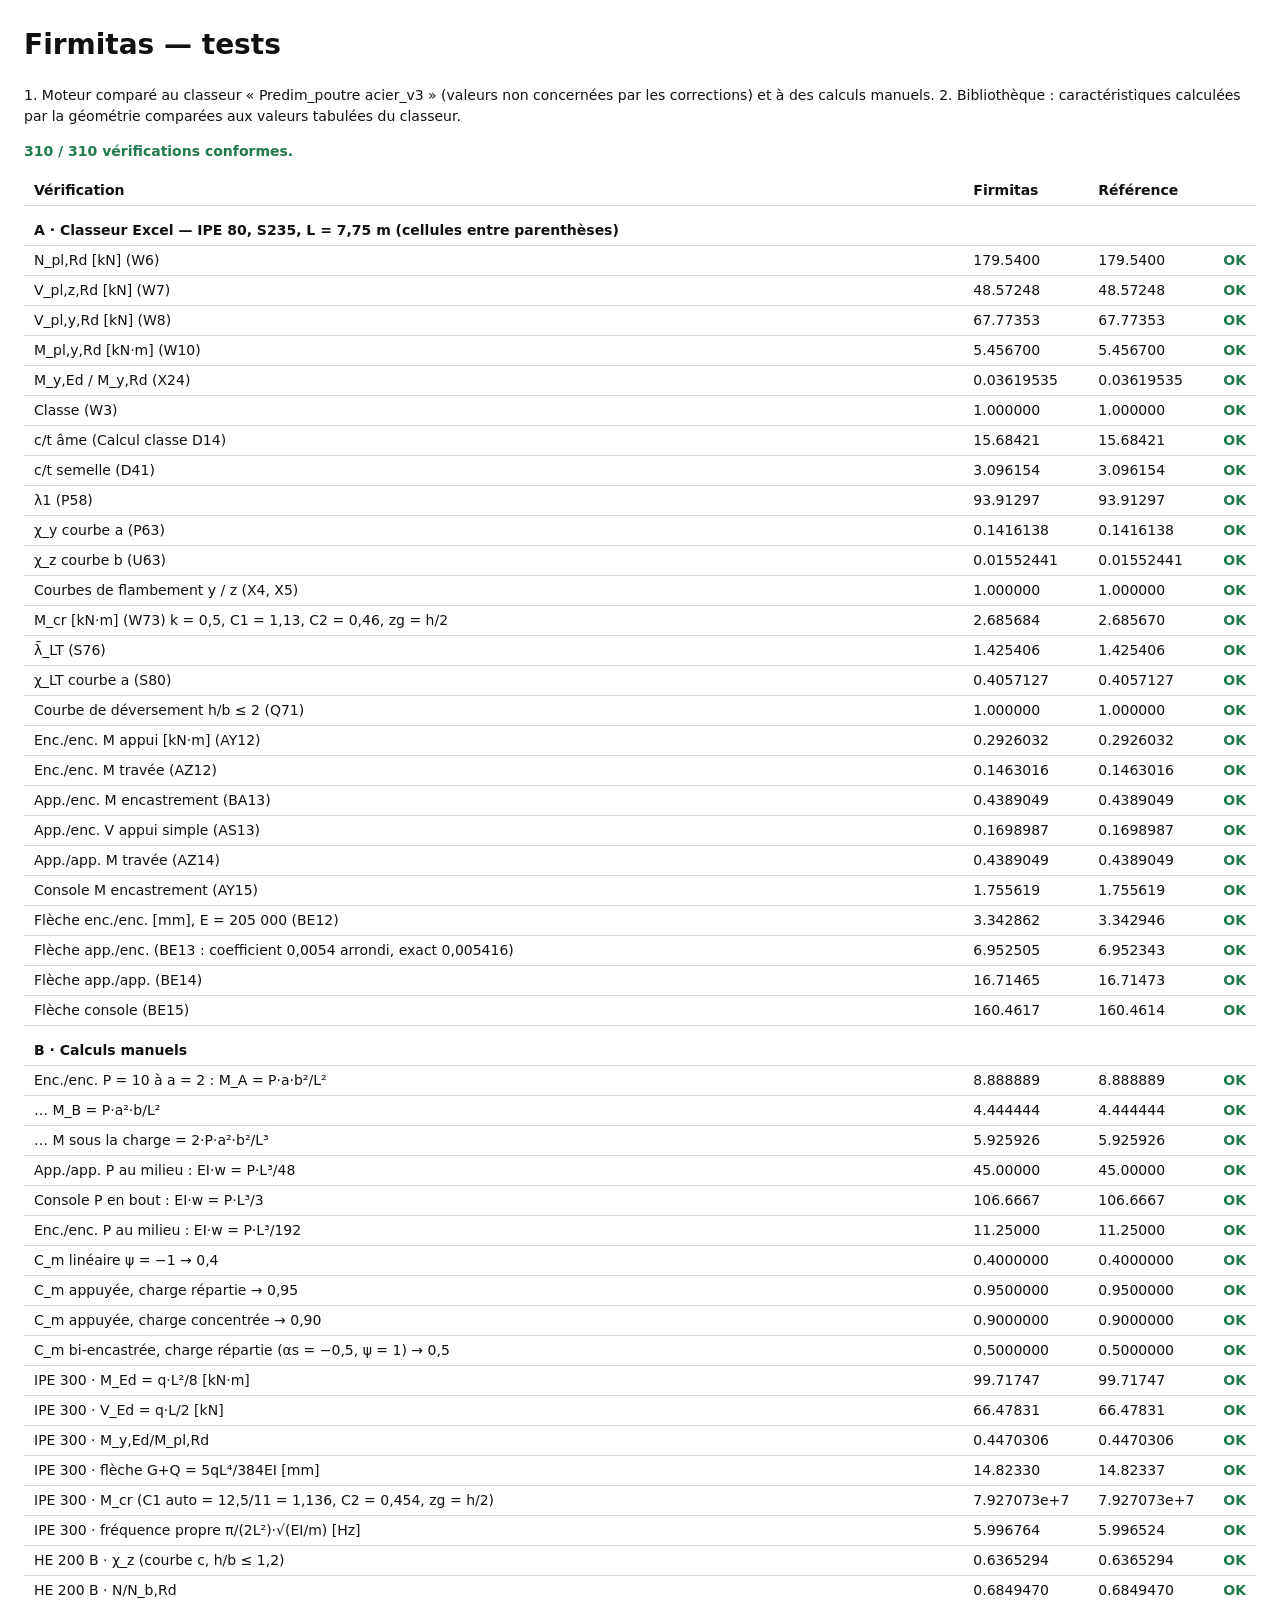
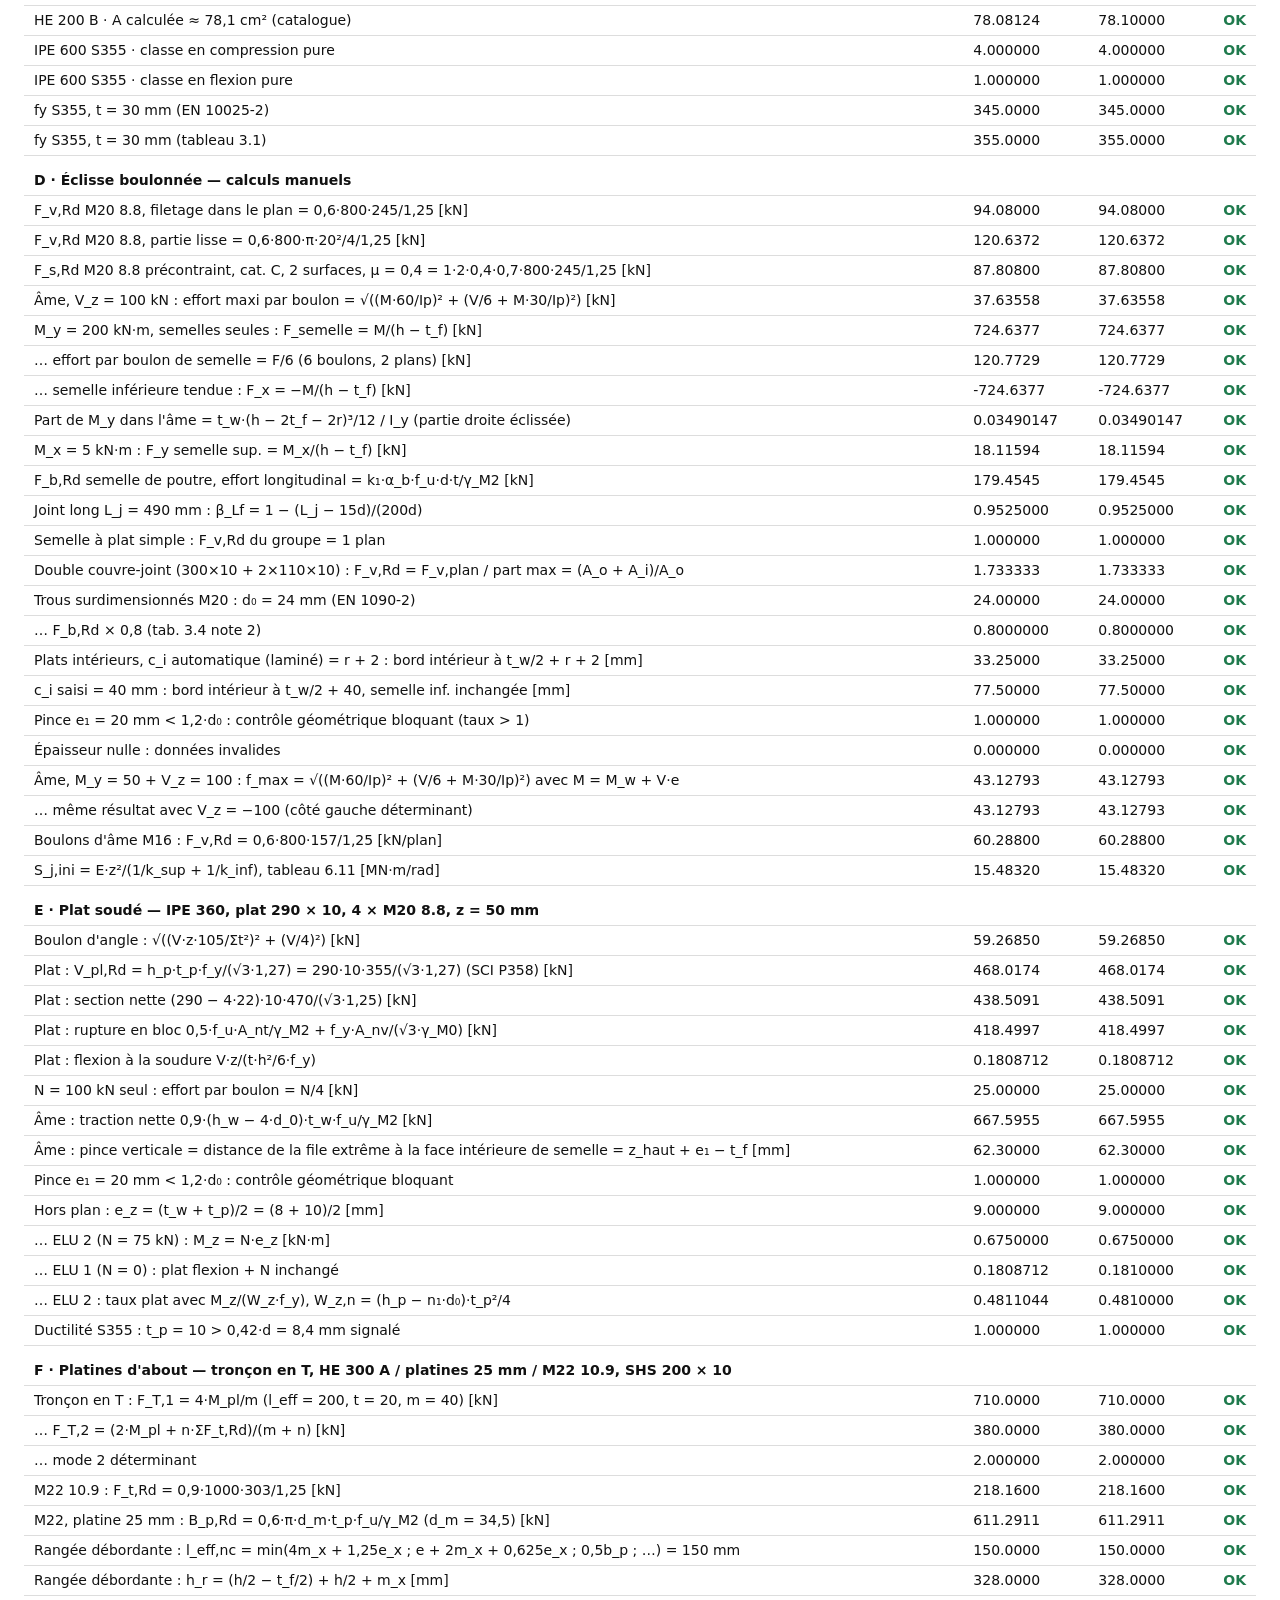
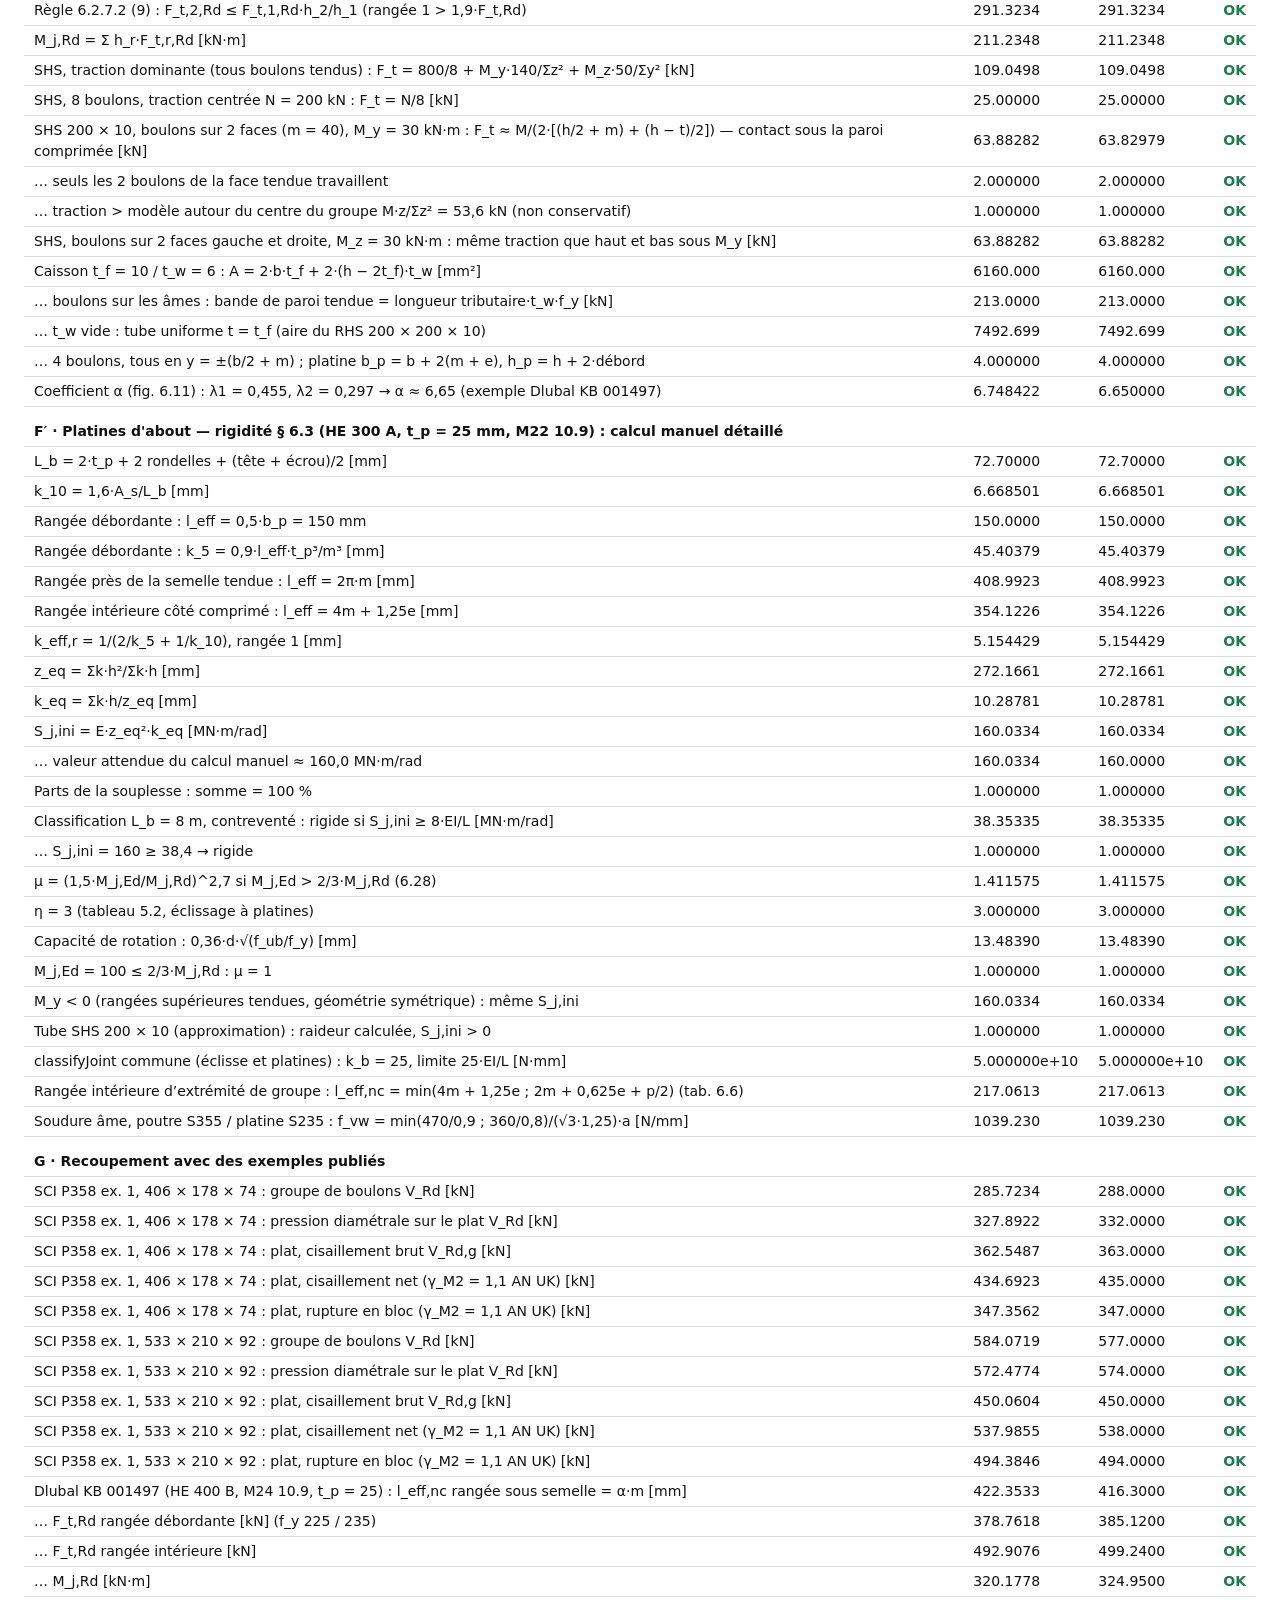
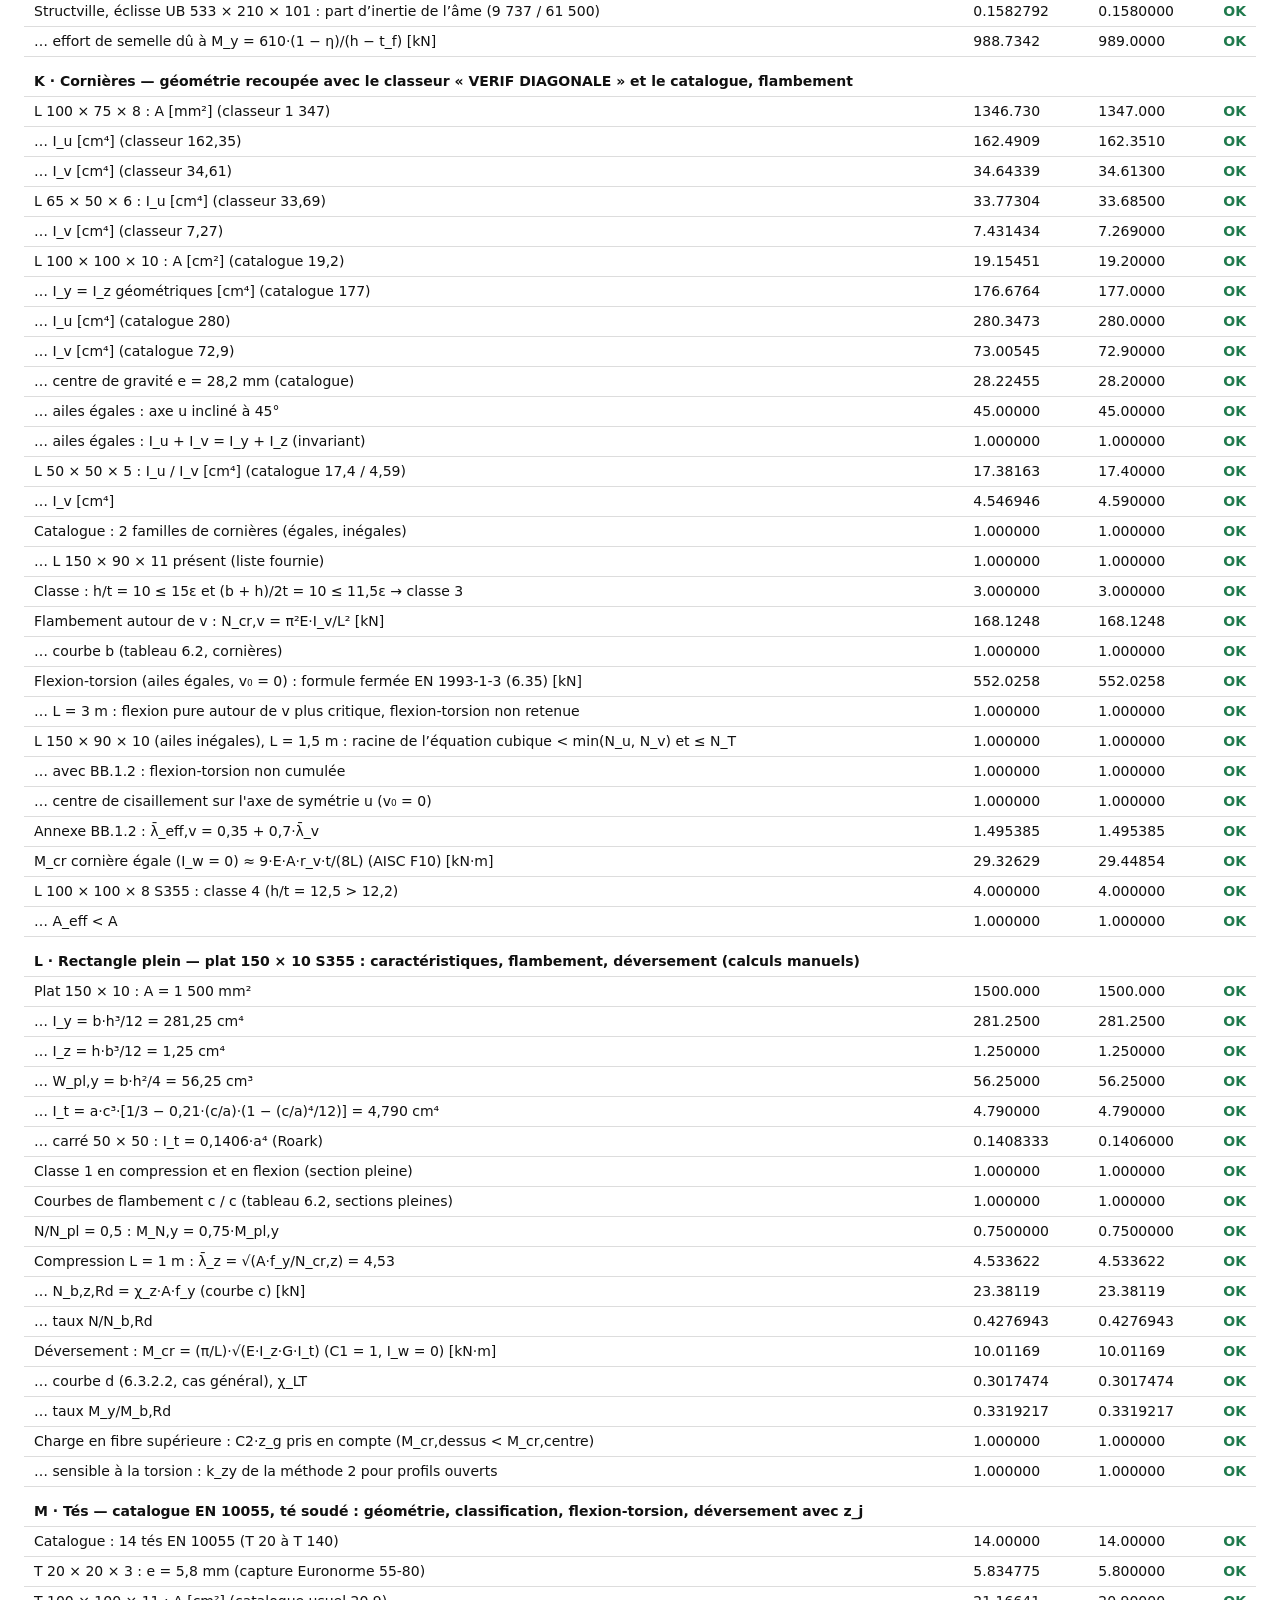
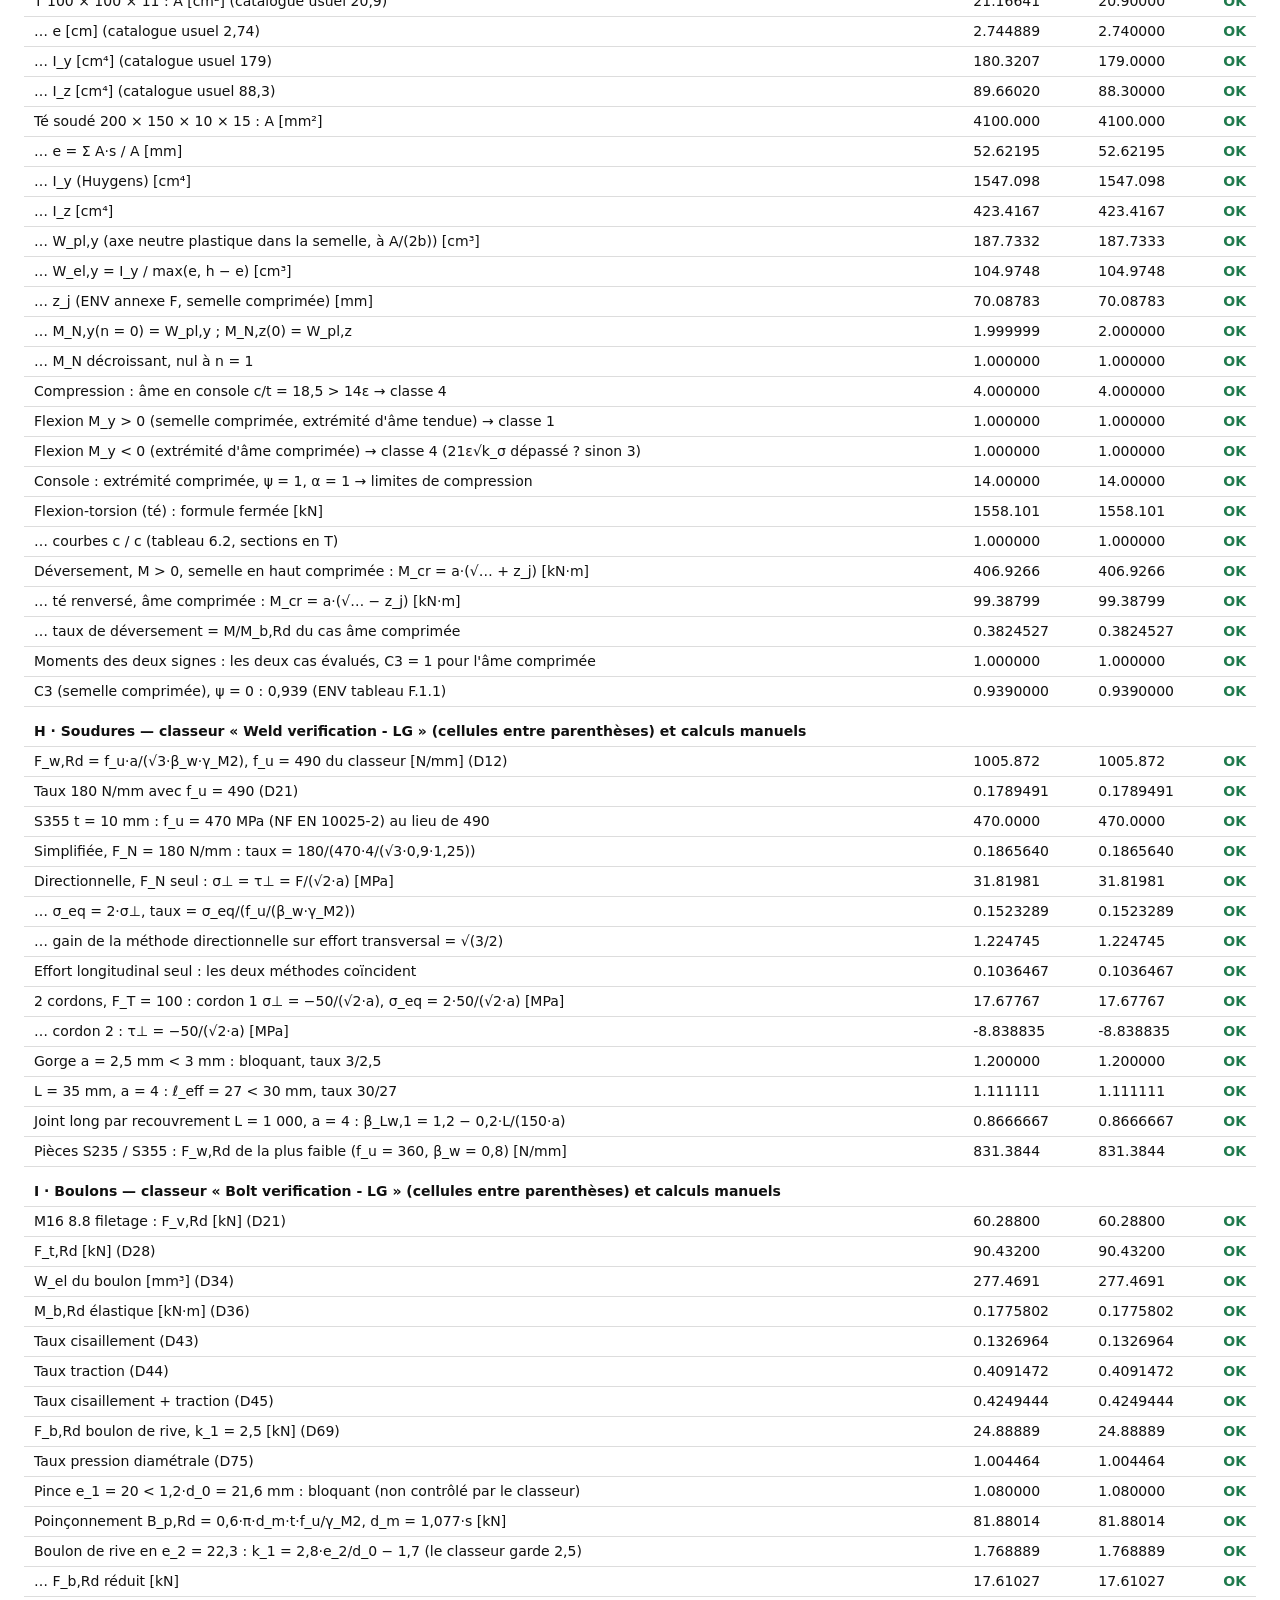
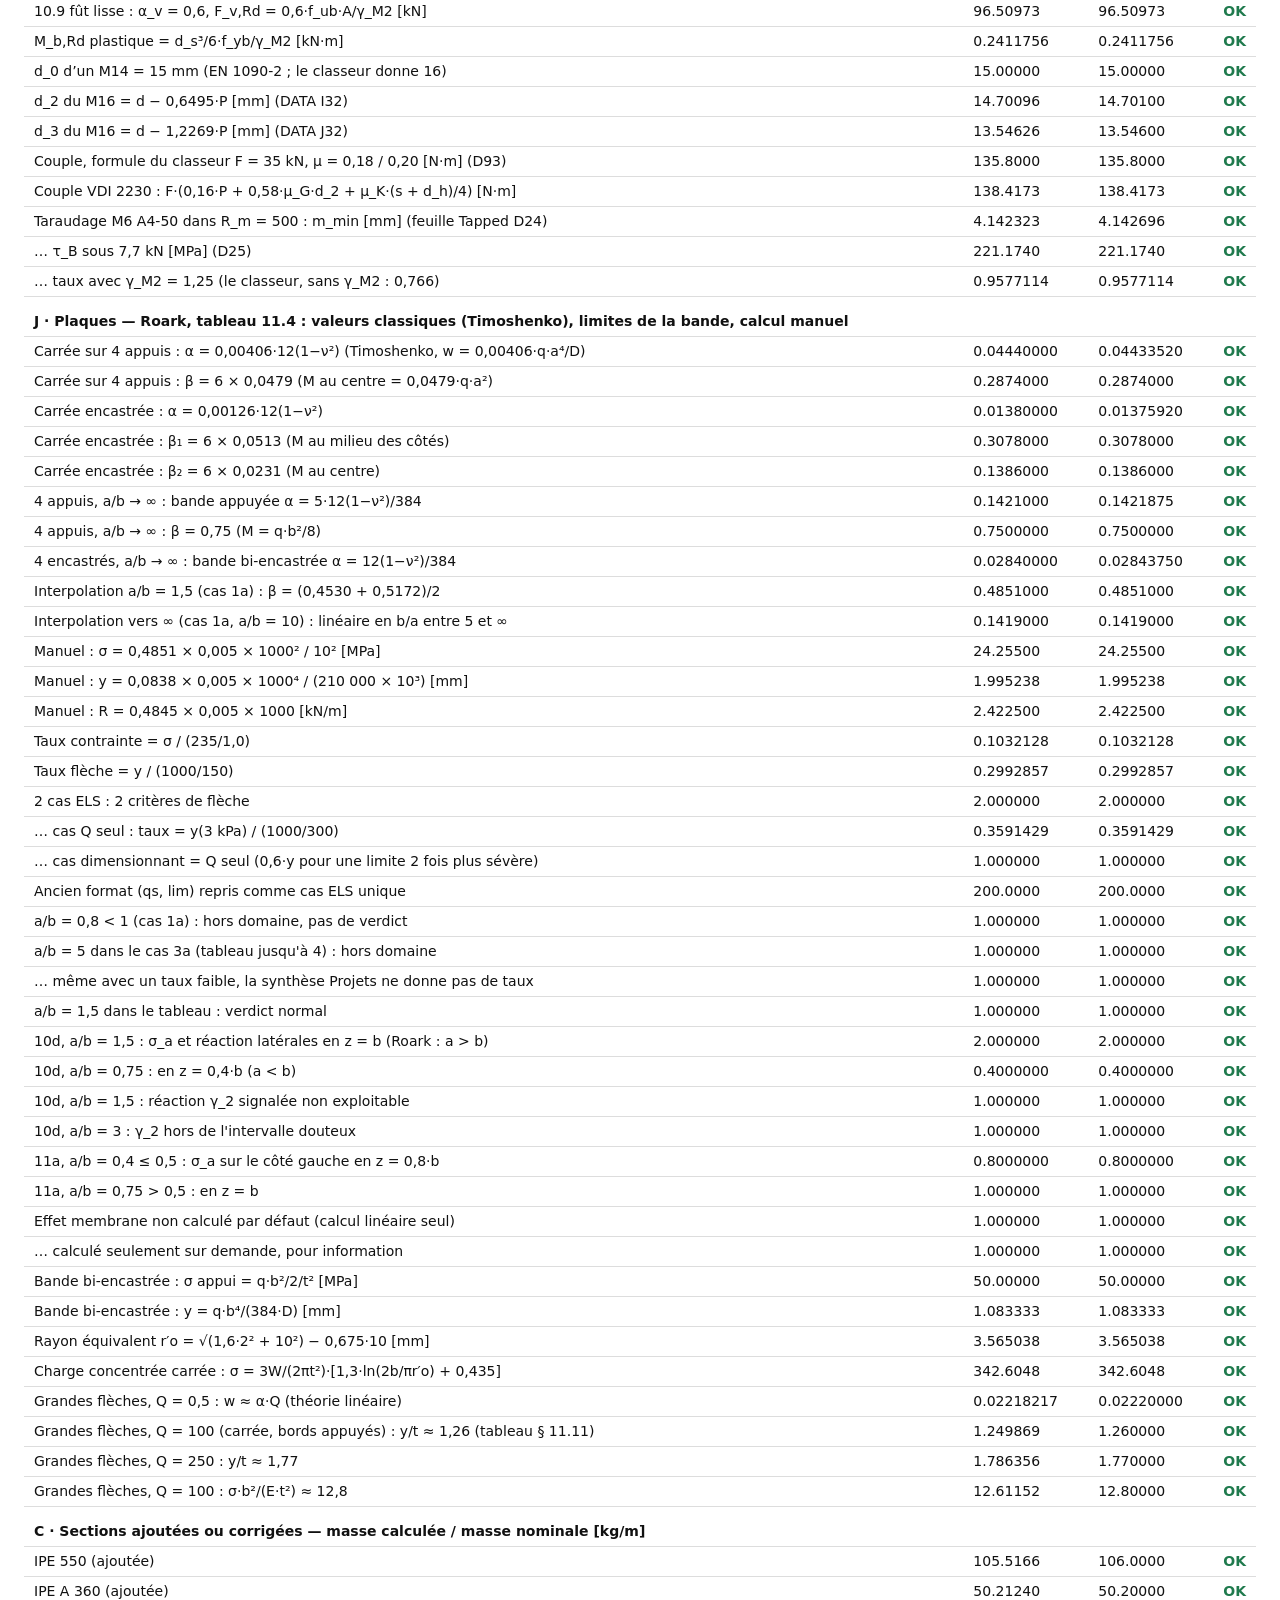
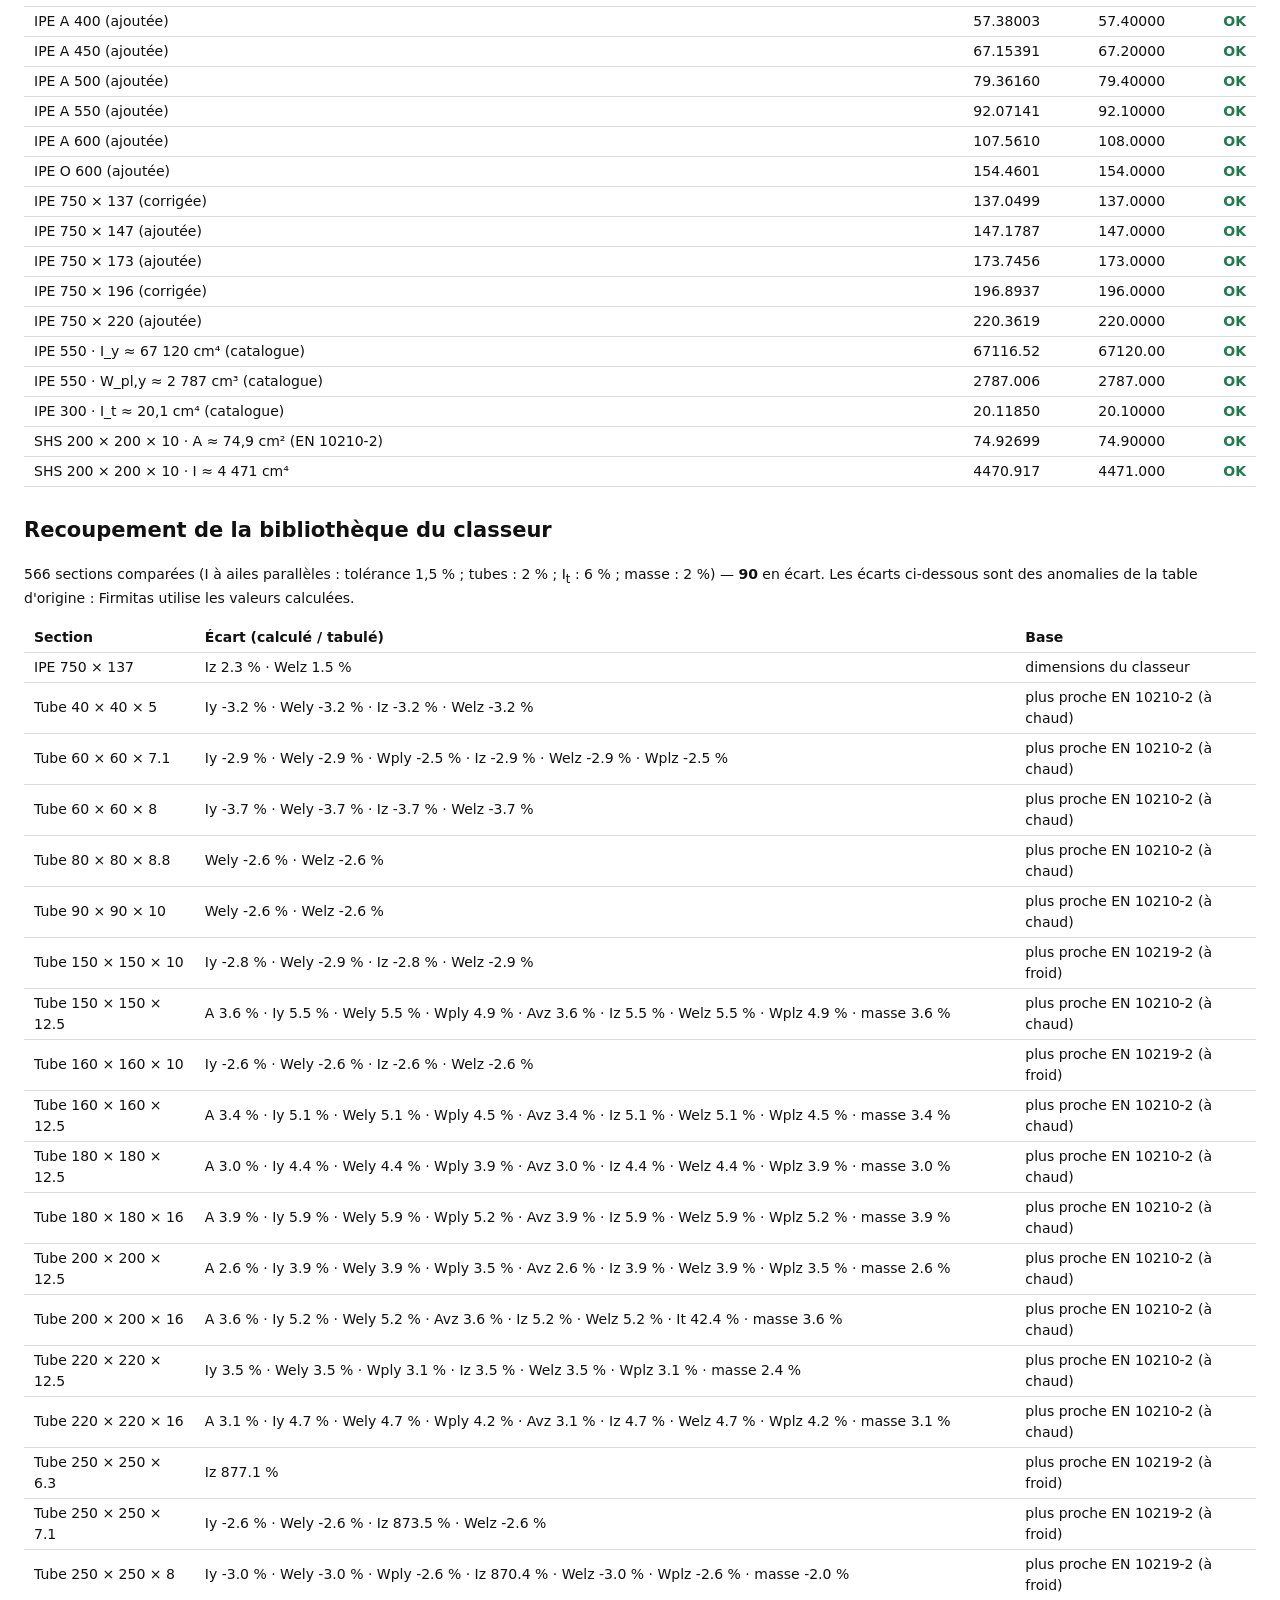
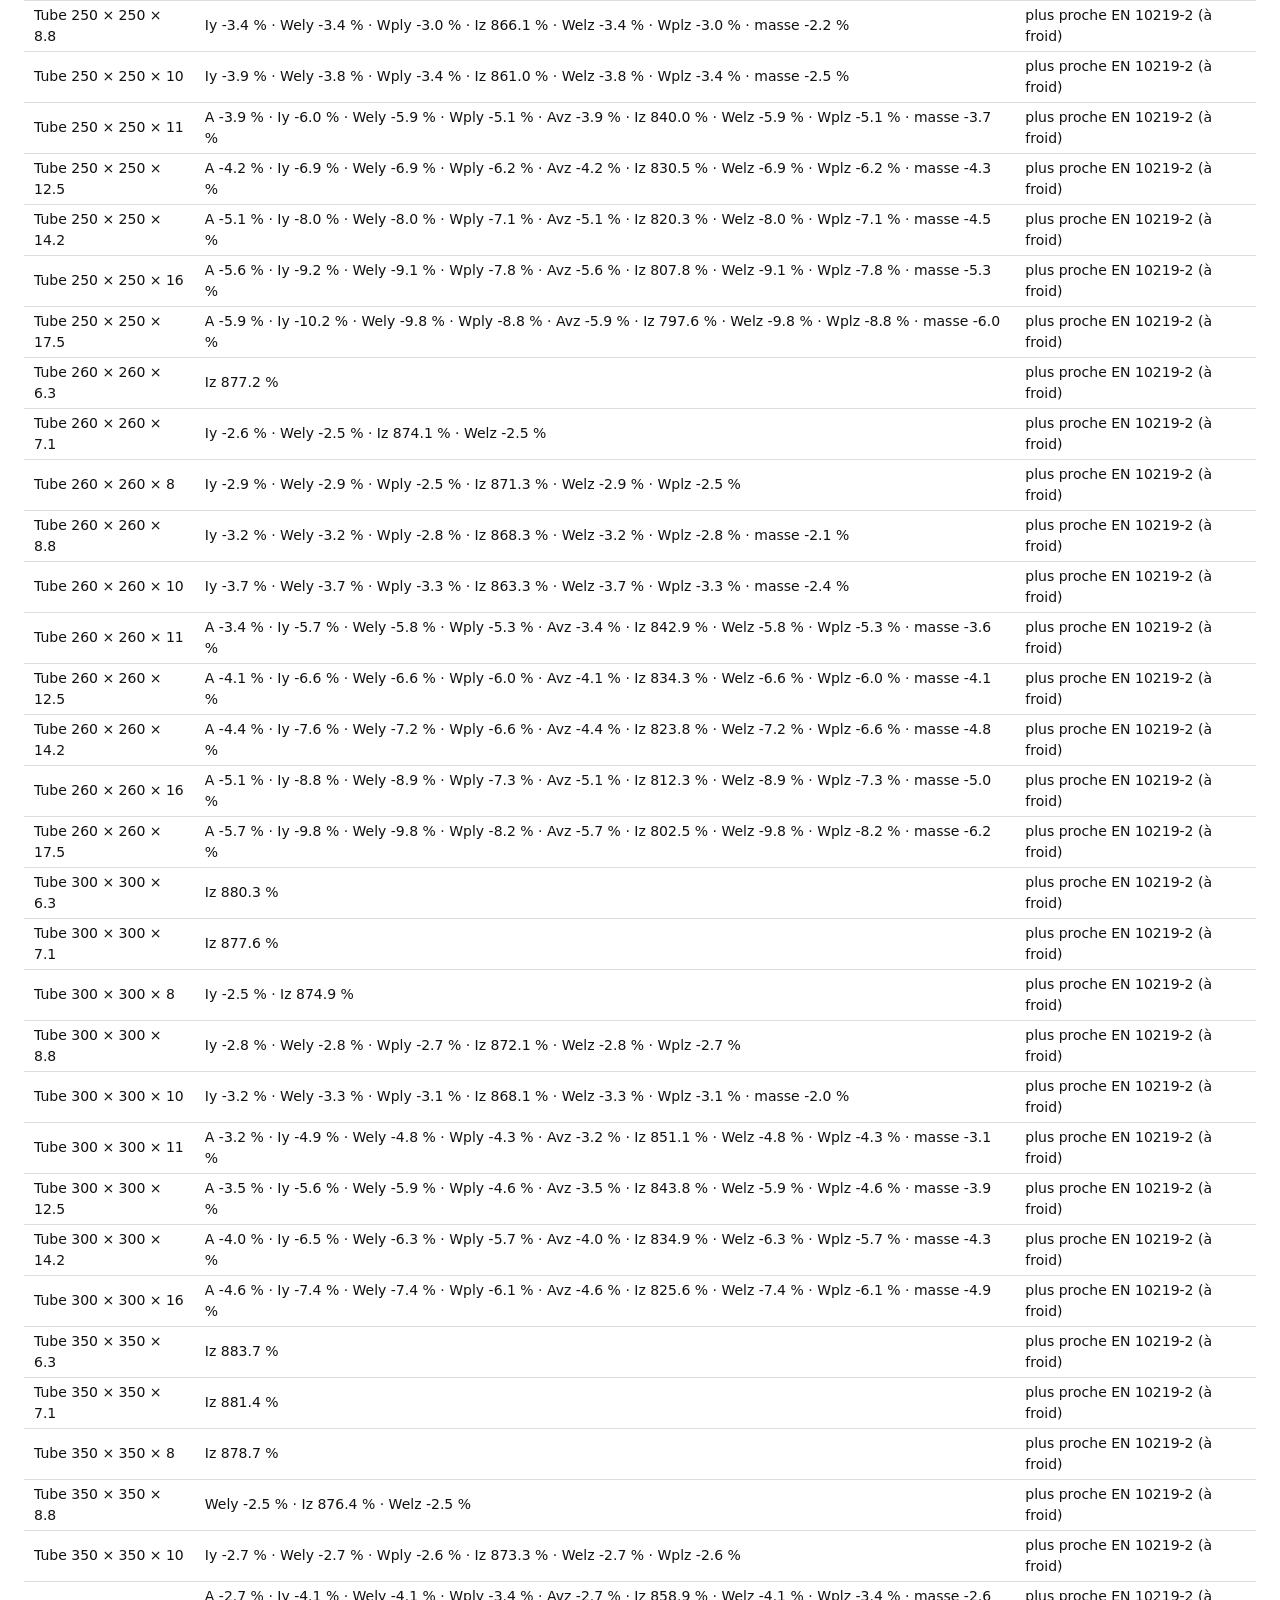
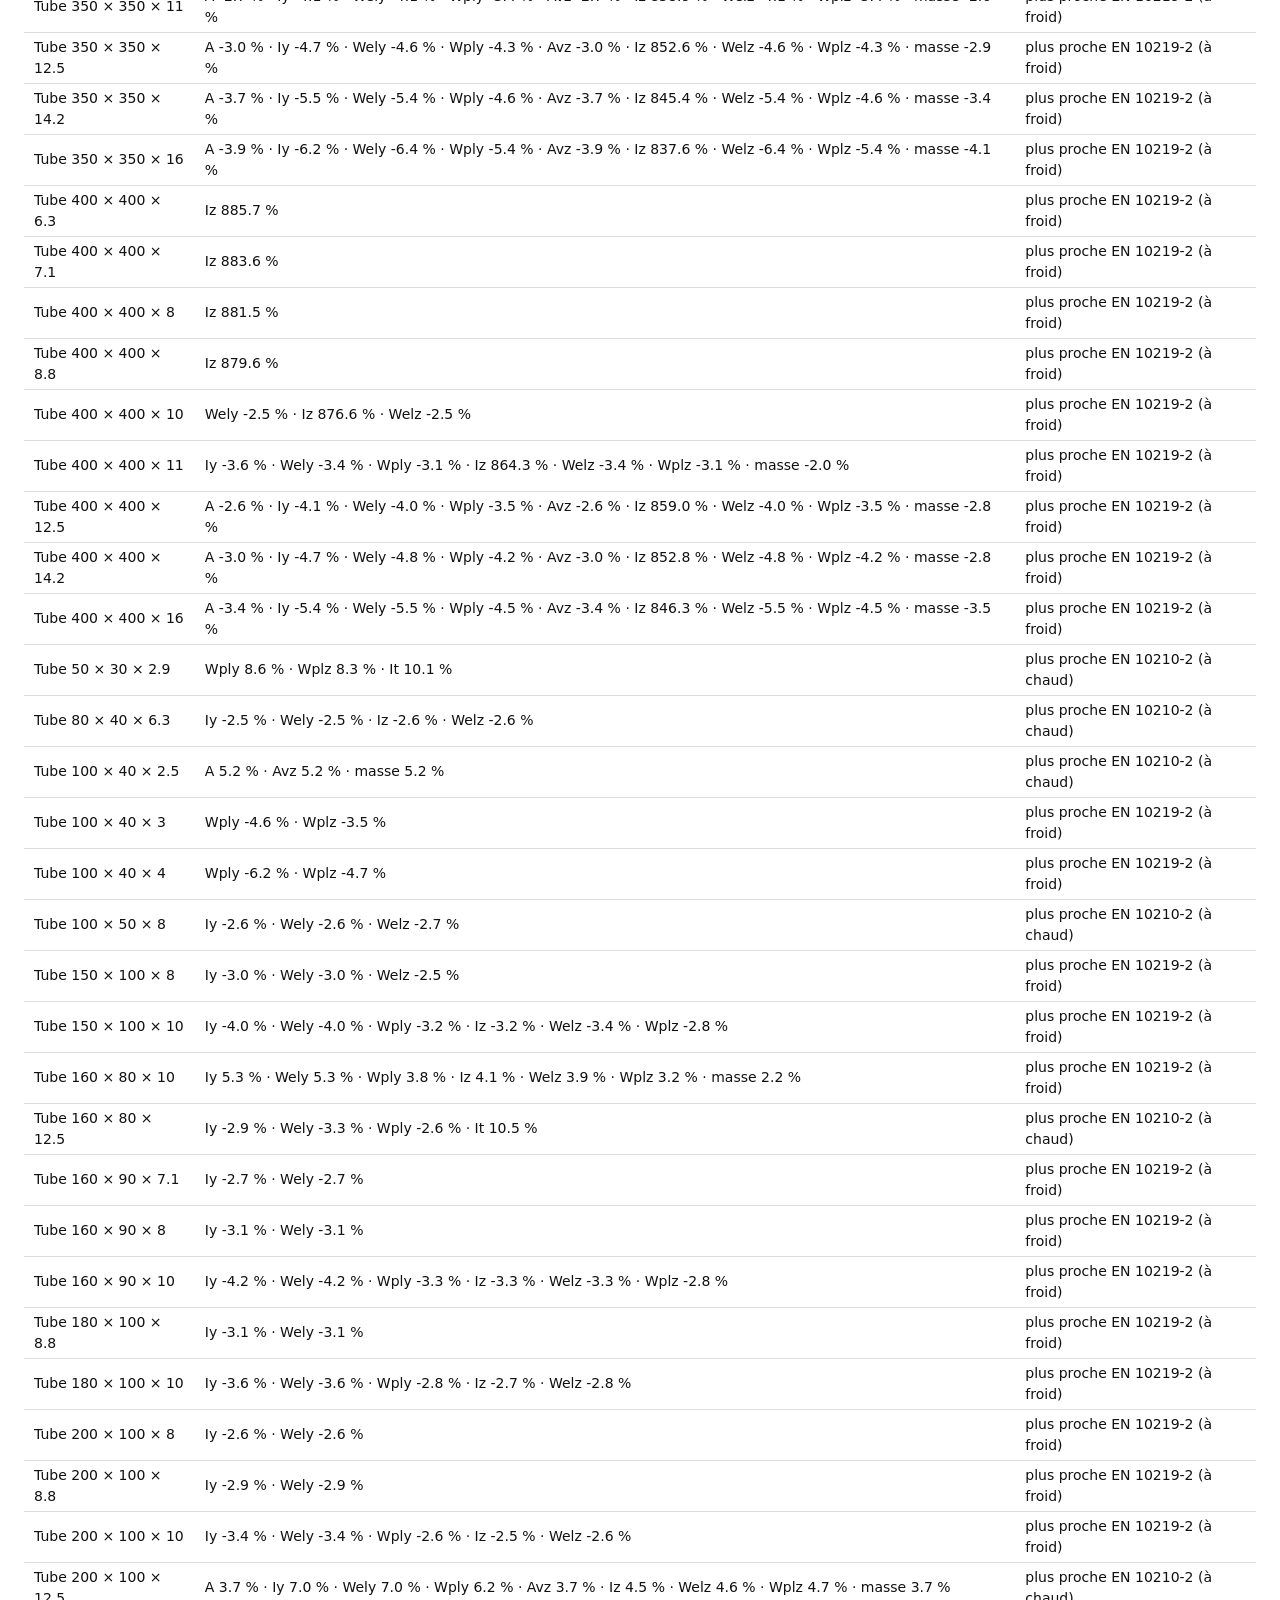
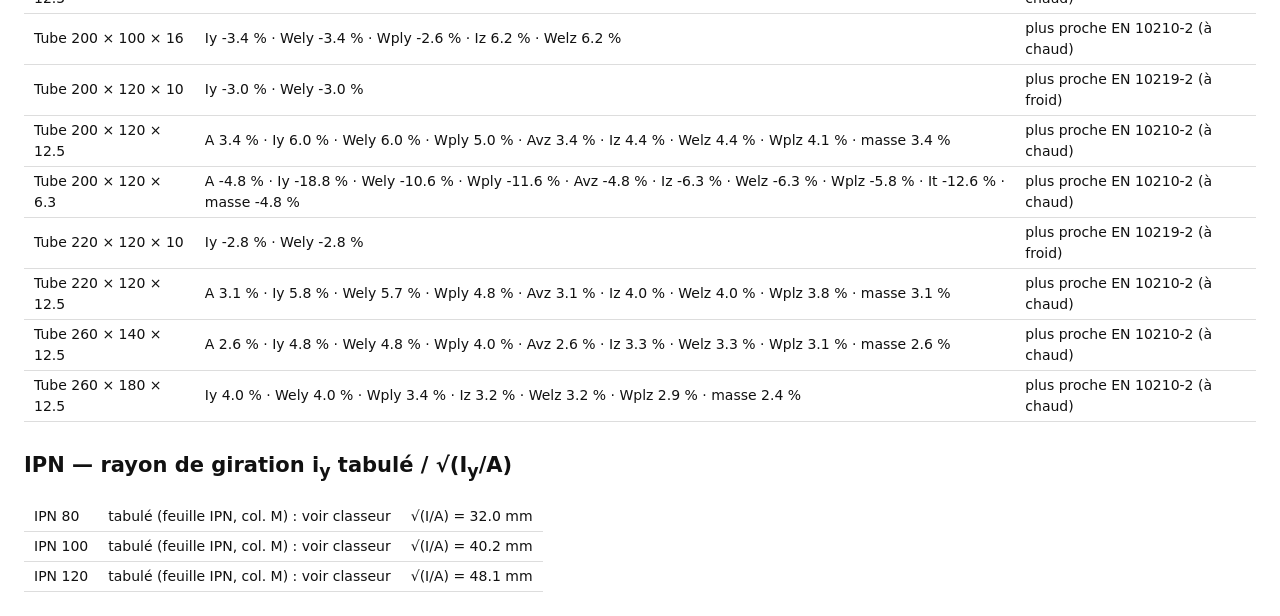
<file: tests.html>
<!doctype html>
<html lang="fr">
<head>
<meta charset="utf-8">
<meta name="viewport" content="width=device-width, initial-scale=1">
<title>Firmitas · tests</title>
<style>
  body { font: 14px/1.5 system-ui, sans-serif; margin: 24px; color: #111; background: #fff; }
  table { border-collapse: collapse; margin-bottom: 18px; } td, th { border-bottom: 1px solid #ddd; padding: 4px 10px; text-align: left; }
  .ok { color: #1f7a4d; font-weight: 700; } .ko { color: #c62f29; font-weight: 700; } h2 { margin-top: 28px; }
</style>
</head>
<body>
<h1>Firmitas — tests</h1>
<p>1. Moteur comparé au classeur « Predim_poutre acier_v3 » (valeurs non concernées par les corrections) et à des calculs manuels.
2. Bibliothèque : caractéristiques calculées par la géométrie comparées aux valeurs tabulées du classeur.</p>
<div id="out"></div>
<script src="js/sections.js?v=795732d2"></script>
<script src="js/geom.js?v=670be3b4"></script>
<script src="js/data.js?v=26e6f21f"></script>
<script src="js/ec3.js?v=f66011a4"></script>
<script src="js/store.js?v=4d69eacd"></script>
<script src="js/xl-ref.js?v=436b5782"></script>
<script src="js/eclisse-calc.js?v=5ad40880"></script>
<script src="js/platsoude-calc.js?v=994c2e9c"></script>
<script src="js/platines-calc.js?v=3f39dd65"></script>
<script src="js/soudure-calc.js?v=8961c627"></script>
<script src="js/boulons-calc.js?v=60d8f97b"></script>
<script src="js/plaques-calc.js?v=aced1926"></script>
<script>
(function () {
  const E = FirmitasEC3, ST = FirmitasStore, D = FIRMITAS_DATA, G = FirmitasGeom, X = FIRMITAS_XLREF;
  const rows = []; let fails = 0, n = 0;
  function check(name, got, exp, tol = 1e-4) {
    const ok = Math.abs(got - exp) <= tol * Math.max(1e-9, Math.abs(exp)) || (exp === 0 && Math.abs(got) < 1e-9);
    n++; if (!ok) fails++;
    rows.push(`<tr><td>${name}</td><td>${Number(got).toPrecision(7)}</td><td>${Number(exp).toPrecision(7)}</td><td class="${ok ? 'ok' : 'ko'}">${ok ? 'OK' : 'ÉCART'}</td></tr>`);
  }
  const title = (t) => rows.push(`<tr><th colspan="4" style="padding-top:14px">${t}</th></tr>`);

  // ------------------------------------------------------------------
  // A. Classeur : IPE 80 (valeurs tabulées), S235, L = 7,75 m
  // ------------------------------------------------------------------
  title('A · Classeur Excel — IPE 80, S235, L = 7,75 m (cellules entre parenthèses)');
  const S = Object.assign(G.iSection('IPE 80', 80, 46, 3.8, 5.2, 5), { A: 764, Iy: 801400, Wely: 20030, Wply: 23220, Avz: 358, Iz: 84900, Welz: 3690, Wplz: 5820, It: 7000, Iw: 118754724, Avy: 499.52 });
  S.iy = 32.4; S.iz = 10.5;
  const P = E.prepare(S, 235);
  const o = E.sectionCheck(S, P, 1, { N: 0, My: 0.19750718556562505e6, Mz: 0, Vz: 0, Vy: 0 });
  check('N_pl,Rd [kN] (W6)', o.Npl / 1e3, 179.54);
  check('V_pl,z,Rd [kN] (W7)', o.Vplz / 1e3, 48.572478146923217);
  check('V_pl,y,Rd [kN] (W8)', o.Vply / 1e3, 67.773531519416437);
  check('M_pl,y,Rd [kN·m] (W10)', o.MyRd / 1e6, 5.4567);
  check('M_y,Ed / M_y,Rd (X24)', o.r.My, 3.6195353522389916e-2);
  check('Classe (W3)', o.cls, 1);
  check('c/t âme (Calcul classe D14)', o.cl.web.ct, 15.684210526315791);
  check('c/t semelle (D41)', o.cl.flange.ct, 3.0961538461538463);
  // flambement : la feuille utilise i tabulé (32,4 / 10,5) → on compare via λ = L/(i·λ1)
  const l1 = Math.PI * Math.sqrt(210000 / 235);
  check('λ1 (P58)', l1, 93.9129729381402);
  const cy = E.chi(7750 / (32.4 * l1), 0.21), cz = E.chi(7750 / (10.5 * l1), 0.34);
  check('χ_y courbe a (P63)', cy.chi, 0.14161380019894054);
  check('χ_z courbe b (U63)', cz.chi, 1.5524411264933403e-2);
  check('Courbes de flambement y / z (X4, X5)', (E.curves(S, 'S235').y === 'a' && E.curves(S, 'S235').z === 'b') ? 1 : 0, 1);
  // déversement : G de la feuille = E/2,6 = 80769 ; Firmitas 80770
  const Mcr = E.mcr(S, 7750, 0.5, 1, 1.13, 0.46, 40);
  check('M_cr [kN·m] (W73) k = 0,5, C1 = 1,13, C2 = 0,46, zg = h/2', Mcr / 1e6, 2.6856699978886405, 2e-4);
  const lamLT = Math.sqrt(23220 * 235 / 2.6856699978886405e6);
  check('λ̄_LT (S76)', lamLT, 1.4254064348144286);
  check('χ_LT courbe a (S80)', E.chi(lamLT, 0.21).chi, 0.40571267071946027);
  check('Courbe de déversement h/b ≤ 2 (Q71)', E.ltCurve(S) === 'a' ? 1 : 0, 1);
  // poutre : formules de la feuille
  const q = 0.058459752;
  const cee = E.beamCase(7.75, 'ee', q, 0, 0), cae = E.beamCase(7.75, 'ae', q, 0, 0), caa = E.beamCase(7.75, 'aa', q, 0, 0), cc = E.beamCase(7.75, 'c', q, 0, 0);
  check('Enc./enc. M appui [kN·m] (AY12)', -cee.M(0), 0.29260323787500003);
  check('Enc./enc. M travée (AZ12)', cee.M(3.875), 0.14630161893750002);
  check('App./enc. M encastrement (BA13)', -cae.M(7.75), 0.43890485681250008);
  check('App./enc. V appui simple (AS13)', cae.V(0, 1), 0.16989865425000003);
  check('App./app. M travée (AZ14)', caa.M(3.875), 0.43890485681250008);
  check('Console M encastrement (AY15)', -cc.M(0), 1.7556194272500003);
  const wm = (c) => Math.max(...Array.from(E.deflection(c, 400)).map(Math.abs)) * 1e12 / (205000 * 801400);
  check('Flèche enc./enc. [mm], E = 205 000 (BE12)', wm(cee), 3.3429459525988037, 1e-3);
  check('Flèche app./enc. (BE13 : coefficient 0,0054 arrondi, exact 0,005416)', wm(cae), 6.9319327273088804 * 0.0054159 / 0.0054, 1e-3);
  check('Flèche app./app. (BE14)', wm(caa), 16.714729762994018, 1e-3);
  check('Flèche console (BE15)', wm(cc), 160.46140572474258, 1e-3);

  // ------------------------------------------------------------------
  // B. Calculs manuels
  // ------------------------------------------------------------------
  title('B · Calculs manuels');
  // charge ponctuelle : encastrée–encastrée, P à a
  const cp = E.beamCase(6, 'ee', 0, 10, 2);
  check('Enc./enc. P = 10 à a = 2 : M_A = P·a·b²/L²', -cp.M(0), 10 * 2 * 16 / 36);
  check('… M_B = P·a²·b/L²', -cp.M(6), 10 * 4 * 4 / 36);
  check('… M sous la charge = 2·P·a²·b²/L³', cp.M(2), 2 * 10 * 4 * 16 / 216);
  const w3 = E.deflection(E.beamCase(6, 'aa', 0, 10, 3), 400);
  check('App./app. P au milieu : EI·w = P·L³/48', Math.max(...w3), 10 * 216 / 48, 1e-4);
  const wc = E.deflection(E.beamCase(4, 'c', 0, 5, 4), 400);
  check('Console P en bout : EI·w = P·L³/3', wc[400], 5 * 64 / 3, 1e-4);
  const wee = E.deflection(E.beamCase(6, 'ee', 0, 10, 3), 400);
  check('Enc./enc. P au milieu : EI·w = P·L³/192', Math.max(...wee), 10 * 216 / 192, 1e-4);
  // tableau B.3
  check('C_m linéaire ψ = −1 → 0,4', E.cmB3(10, 0, -10, null, true).cm, 0.4);
  check('C_m appuyée, charge répartie → 0,95', E.cmB3(0, 10, 0, 'U').cm, 0.95);
  check('C_m appuyée, charge concentrée → 0,90', E.cmB3(0, 10, 0, 'C').cm, 0.90);
  check('C_m bi-encastrée, charge répartie (αs = −0,5, ψ = 1) → 0,5', E.cmB3(-2, 1, -2, 'U').cm, 0.5);
  // IPE 300 S355, poutre 6 m, G = 6 + PP, Q = 9 kN/m (état par défaut)
  const s0 = ST.defaultState(); s0.stab.link.LLT = true;
  const r0 = E.compute(s0);
  const S3 = r0.S, pp = S3.G * 9.81 / 1000;
  const qEd = 1.35 * (6 + pp) + 1.5 * 9, MEd = qEd * 36 / 8;
  check('IPE 300 · M_Ed = q·L²/8 [kN·m]', r0.env.worst.diag.Mymax / 1e6, MEd, 1e-6);
  check('IPE 300 · V_Ed = q·L/2 [kN]', r0.env.worst.Vzmax / 1e3, qEd * 3, 1e-6);
  check('IPE 300 · M_y,Ed/M_pl,Rd', r0.env.byCrit.My.r, MEd * 1e6 / (S3.Wply * 355), 1e-6);
  check('IPE 300 · flèche G+Q = 5qL⁴/384EI [mm]', r0.sls.rows[0].w, 5 * (15 + pp) * Math.pow(6000, 4) / (384 * 210000 * S3.Iy), 1e-4);
  const mc = Math.PI * Math.PI * 210000 * S3.Iz / 36e6 * (Math.sqrt(S3.Iw / S3.Iz + 36e6 * 80770 * S3.It / (Math.PI * Math.PI * 210000 * S3.Iz) + Math.pow(0.454 * 150, 2)) - 0.454 * 150);
  check('IPE 300 · M_cr (C1 auto = 12,5/11 = 1,136, C2 = 0,454, zg = h/2)', r0.env.worst.mem.lt.Mcr, 12.5 / 11 * mc, 1e-6);
  check('IPE 300 · fréquence propre π/(2L²)·√(EI/m) [Hz]', r0.freq.f, Math.PI / 72 * Math.sqrt(210000 * S3.Iy * 1e-6 / ((6 + pp + 2.7) * 1000 / 9.81)), 1e-3);
  // poteau HEB 200 S235 comprimé, 4 m : N_b,z = χ_z·A·fy (courbe c)
  const s1 = ST.defaultState();
  Object.assign(s1, { mode: 'direct', L: 4 }); s1.sec = Object.assign(s1.sec, { fam: 'HE B', name: 'HE 200 B' }); s1.steel.grade = 'S235'; s1.direct.N = 800;
  const r1 = E.compute(s1), Sb = r1.S;
  const lz = 4000 / (Sb.iz * l1), ph = 0.5 * (1 + 0.49 * (lz - 0.2) + lz * lz), xz = 1 / (ph + Math.sqrt(ph * ph - lz * lz));
  check('HE 200 B · χ_z (courbe c, h/b ≤ 1,2)', r1.env.worst.mem.z.chi, xz, 1e-6);
  check('HE 200 B · N/N_b,Rd', r1.env.byCrit.Fb.r, 800e3 / (xz * Sb.A * 235), 1e-6);
  check('HE 200 B · A calculée ≈ 78,1 cm² (catalogue)', Sb.A / 100, 78.1, 2e-3);
  // classe 4 en compression : IPE 600 S355
  const P6 = E.prepare(D.findSection('IPE', 'IPE 600'), 355);
  check('IPE 600 S355 · classe en compression pure', P6.cN.cls, 4);
  check('IPE 600 S355 · classe en flexion pure', P6.cMy.cls, 1);
  // fy selon l'épaisseur
  check('fy S355, t = 30 mm (EN 10025-2)', D.fyOf('S355', 30, 'en10025'), 345);
  check('fy S355, t = 30 mm (tableau 3.1)', D.fyOf('S355', 30, 'tab31'), 355);

  // ------------------------------------------------------------------
  // C. Bibliothèque : calcul géométrique / table du classeur
  // ------------------------------------------------------------------
  // ------------------------------------------------------------------
  // D. Éclisse — calculs manuels (NF EN 1993-1-8)
  // ------------------------------------------------------------------
  title('D · Éclisse boulonnée — calculs manuels');
  const SC = FirmitasSpliceCalc;
  const e0 = () => { const s = SC.defaultState(); s.loads = [{ name: 'T', N: 0, Vy: 0, Vz: 0, Mx: 0, My: 0, Mz: 0 }]; s.cur = 0; s.load = s.loads[0]; Object.assign(s.web, { n1: 2, p1: 60, n2: 3, p2: 60 }); return s; };
  // résistances unitaires
  let es = e0(); es.load.Vz = 100; let er = SC.compute(es);
  check('F_v,Rd M20 8.8, filetage dans le plan = 0,6·800·245/1,25 [kN]', er.bolt.FvPlane / 1e3, 0.6 * 800 * 245 / 1.25 / 1e3);
  es.bolt.threads = false; er = SC.compute(es);
  check('F_v,Rd M20 8.8, partie lisse = 0,6·800·π·20²/4/1,25 [kN]', er.bolt.FvPlane / 1e3, 0.6 * 800 * Math.PI * 100 / 1.25 / 1e3);
  es = e0(); es.load.Vz = 100; es.bolt.pre = true; es.bolt.cat = 'C'; er = SC.compute(es);
  check('F_s,Rd M20 8.8 précontraint, cat. C, 2 surfaces, μ = 0,4 = 1·2·0,4·0,7·800·245/1,25 [kN]', er.groups.web.Fs / 1e3, 2 * 0.4 * 0.7 * 800 * 245 / 1.25 / 1e3);
  // âme sous V_z seul : groupe 2 × 3, p1 = p2 = 60, excentrement g/2 + e1b + p1/2 = 80 mm
  es = e0(); es.load.Vz = 100; er = SC.compute(es);
  const Ip = 6 * 30 * 30 + 4 * 60 * 60, Mc = 100e3 * 80;
  const fxc = Mc * 60 / Ip, fzc = 100e3 / 6 + Mc * 30 / Ip;
  check('Âme, V_z = 100 kN : effort maxi par boulon = √((M·60/Ip)² + (V/6 + M·30/Ip)²) [kN]', er.groups.web.tot[er.groups.web.imax].f / 1e3, Math.hypot(fxc, fzc) / 1e3);
  // M_y seul, tout par les semelles : F = M/(h − t_f)
  es = e0(); es.load.My = 200; es.myShare = 'semelles'; er = SC.compute(es);
  check('M_y = 200 kN·m, semelles seules : F_semelle = M/(h − t_f) [kN]', er.dist.tot.top.Fx / 1e3, 200e3 / (290 - 14));
  check('… effort par boulon de semelle = F/6 (6 boulons, 2 plans) [kN]', er.groups.top.tot[0].f / 1e3, 200e3 / 276 / 6);
  check('… semelle inférieure tendue : F_x = −M/(h − t_f) [kN]', er.dist.tot.bot.Fx / 1e3, -200e3 / 276);
  // part d'inertie de l'âme
  es.myShare = 'inertie'; er = SC.compute(es);
  check('Part de M_y dans l\'âme = t_w·(h − 2t_f − 2r)³/12 / I_y (partie droite éclissée)', er.dist.eta, 8.5 * Math.pow(290 - 28 - 54, 3) / 12 / er.S.Iy);
  // torsion : couple transversal dans les semelles
  es = e0(); es.load.Mx = 5; er = SC.compute(es);
  check('M_x = 5 kN·m : F_y semelle sup. = M_x/(h − t_f) [kN]', er.dist.tot.top.Ft / 1e3, 5e3 / 276);
  // pression diamétrale, semelle de poutre t = 14, e1 = 45, p1 = 70, e2 = 70 (b/2 − w/2), une ligne par côté (w = 160)
  es = e0(); es.load.My = 100; er = SC.compute(es);
  const ply = er.groups.top.plies[0], d0 = 22;
  const ab = Math.min(45 / (3 * d0), 70 / (3 * d0) - 0.25, 800 / 470, 1), k1 = Math.min(2.8 * 70 / d0 - 1.7, 1.4 * 160 / d0 - 1.7, 2.5);
  check('F_b,Rd semelle de poutre, effort longitudinal = k₁·α_b·f_u·d·t/γ_M2 [kN]', ply.bx.Fb / 1e3, k1 * ab * 470 * 20 * 14 / 1.25 / 1e3);
  // joint long : n1 = 8, p1 = 70 → Lj = 490 > 15d = 300 → β = 1 − (490 − 300)/(200·20)
  es = e0(); es.load.My = 100; es.fl.n1 = 8; er = SC.compute(es);
  check('Joint long L_j = 490 mm : β_Lf = 1 − (L_j − 15d)/(200d)', er.groups.top.bL, 1 - 190 / 4000);
  // simple recouvrement : un plan de cisaillement
  es = e0(); es.load.My = 100; es.top.double = false; er = SC.compute(es);
  check('Semelle à plat simple : F_v,Rd du groupe = 1 plan', er.groups.top.Fv / er.bolt.FvPlane, 1);
  es = e0(); es.load.My = 100; er = SC.compute(es);
  check('Double couvre-joint (300×10 + 2×110×10) : F_v,Rd = F_v,plan / part max = (A_o + A_i)/A_o', er.groups.top.Fv / er.bolt.FvPlane, (3000 + 2200) / 3000);
  es.bolt.holes = 'oversize'; er = SC.compute(es);
  check('Trous surdimensionnés M20 : d₀ = 24 mm (EN 1090-2)', er.bolt.d0, 24);
  check('… F_b,Rd × 0,8 (tab. 3.4 note 2)', er.groups.top.plies[0].bx.kb, 0.8);
  es = e0(); es.load.My = 100; er = SC.compute(es);
  check("Plats intérieurs, c_i automatique (laminé) = r + 2 : bord intérieur à t_w/2 + r + 2 [mm]", er.groups.top.plate.tIn0, 8.5 / 2 + 27 + 2);
  es.top.ci = 40; er = SC.compute(es);
  check("c_i saisi = 40 mm : bord intérieur à t_w/2 + 40, semelle inf. inchangée [mm]", er.groups.top.plate.tIn0 + er.groups.bot.plate.tIn0, 8.5 / 2 + 40 + 8.5 / 2 + 29);
  es = e0(); es.load.My = 100; es.fl.e1b = 20; er = SC.compute(es);
  check('Pince e₁ = 20 mm < 1,2·d₀ : contrôle géométrique bloquant (taux > 1)', er.max > 1 ? 1 : 0, 1);
  es = e0(); es.web.tp = 0; er = SC.compute(es);
  check('Épaisseur nulle : données invalides', er.valid ? 1 : 0, 0);
  // convention : M_y > 0 et V_z > 0 (cas d'une poutre isostatique près de l'appui gauche) → le côté droit voit M_w + V·e ;
  // le côté gauche M_w − V·e : le plus défavorable est retenu, quel que soit le signe de V
  es = e0(); es.load.Vz = 100; es.load.My = 50; er = SC.compute(es);
  const Mw = 50e6 * er.dist.eta, Mtot = Mw + 100e3 * 80;
  check('Âme, M_y = 50 + V_z = 100 : f_max = √((M·60/Ip)² + (V/6 + M·30/Ip)²) avec M = M_w + V·e', er.groups.web.tot[er.groups.web.imax].f / 1e3, Math.hypot(Mtot * 60 / Ip, 100e3 / 6 + Mtot * 30 / Ip) / 1e3);
  es.load.Vz = -100; const er2 = SC.compute(es);
  check('… même résultat avec V_z = −100 (côté gauche déterminant)', er2.groups.web.tot[er2.groups.web.imax].f / 1e3, Math.hypot(Mtot * 60 / Ip, 100e3 / 6 + Mtot * 30 / Ip) / 1e3);
  // diamètre de boulon propre à l'âme
  es = e0(); es.load.Vz = 100; es.bolt.dw = 16; er = SC.compute(es);
  check('Boulons d\'âme M16 : F_v,Rd = 0,6·800·157/1,25 [kN/plan]', er.boltW.FvPlane / 1e3, 0.6 * 800 * 157 / 1.25 / 1e3);
  // raideur : semelle M20 8.8 non précontraints, 6 boulons par côté, 2 plans ; S_j = E·z²/(2/k_semelle)
  es = e0(); es.load.My = 100; er = SC.compute(es);
  const k11 = 16 * 400 * 800 / (210000 * 16) * 2;
  const kb_ = (eb) => Math.min(0.25 * eb / 20 + 0.5, 0.25 * 70 / 20 + 0.375, 1.25), kt_ = (t) => Math.min(1.5 * t / 16, 2.5);
  const k12 = (t, eb, f) => 24 * kb_(eb) * kt_(t) * 20 * f / 210000;
  const kBolt = 1 / (1 / k11 + 1 / k12(14, 45, 470) + 1 / (2 * k12(10, 40, 470)));
  const kfl = 1 / (2 / (6 * kBolt) + 100 / (300 * 10 + 2 * 110 * 10));
  check('S_j,ini = E·z²/(1/k_sup + 1/k_inf), tableau 6.11 [MN·m/rad]', er.rig.Sj / 1e9, 210000 * 276 * 276 / (2 / kfl) / 1e9);

  // ------------------------------------------------------------------
  // E. Attache par plat soudé — calculs manuels
  // ------------------------------------------------------------------
  title('E · Plat soudé — IPE 360, plat 290 × 10, 4 × M20 8.8, z = 50 mm');
  const FC = FirmitasFinCalc;
  const fs0 = () => { const s = FC.defaultState(); s.loads = [{ name: 'T', V: 180, N: 0 }]; s.cur = 0; s.plate.zTop = 35; return s; };
  let fsS = fs0(), fr = FC.compute(fsS);
  const Ipf = 2 * (105 * 105 + 35 * 35), Mf = 180e3 * 50;
  check('Boulon d\'angle : √((V·z·105/Σt²)² + (V/4)²) [kN]', fr.forces[fr.imax].f / 1e3, Math.hypot(Mf * 105 / Ipf, 180e3 / 4) / 1e3);
  const byId = (r, g, id) => r.checks.find((c) => c.grp === g && c.id === id);
  check('Plat : V_pl,Rd = h_p·t_p·f_y/(√3·1,27) = 290·10·355/(√3·1,27) (SCI P358) [kN]', byId(fr, 'plate', 'pv').Rd / 1e3, 290 * 10 * 355 / Math.sqrt(3) / 1.27 / 1e3);
  check('Plat : section nette (290 − 4·22)·10·470/(√3·1,25) [kN]', byId(fr, 'plate', 'pvn').Rd / 1e3, (290 - 88) * 10 * 470 / (Math.sqrt(3) * 1.25) / 1e3);
  check('Plat : rupture en bloc 0,5·f_u·A_nt/γ_M2 + f_y·A_nv/(√3·γ_M0) [kN]', byId(fr, 'plate', 'pbt').Rd / 1e3, (0.5 * 470 * (45 - 11) * 10 / 1.25 + 355 * (40 + 210 - 3.5 * 22) * 10 / Math.sqrt(3)) / 1e3);
  check('Plat : flexion à la soudure V·z/(t·h²/6·f_y)', byId(fr, 'plate', 'pm').r, Math.max(Mf / (10 * 290 * 290 / 6 * 355), 0));
  fsS.loads[0] = { name: 'T', V: 0, N: 100 }; fr = FC.compute(fsS);
  check('N = 100 kN seul : effort par boulon = N/4 [kN]', fr.forces[0].f / 1e3, 25);
  check('Âme : traction nette 0,9·(h_w − 4·d_0)·t_w·f_u/γ_M2 [kN]', byId(fr, 'web', 'wt').Rd / 1e3, 0.9 * (360 - 2 * 12.7 - 88) * 8 * 470 / 1.25 / 1e3);
  fsS = fs0(); fr = FC.compute(fsS);
  check('Âme : pince verticale = distance de la file extrême à la face intérieure de semelle = z_haut + e₁ − t_f [mm]', fr.eWeb, Math.min(35 + 40 - 12.7, 360 - 12.7 - (35 + 290 - 40)));
  fsS.bolts.e1 = 20; fr = FC.compute(fsS);
  check('Pince e₁ = 20 mm < 1,2·d₀ : contrôle géométrique bloquant', fr.max > 1 ? 1 : 0, 1);
  {
    // excentricité hors plan du plat (recouvrement simple) : M_z = N·(t_w + t_p)/2 repris par le plat
    const sD = FC.defaultState(), r1 = FC.compute(sD, 0), r2 = FC.compute(sD, 1);
    check('Hors plan : e_z = (t_w + t_p)/2 = (8 + 10)/2 [mm]', r2.ez, 9);
    check('… ELU 2 (N = 75 kN) : M_z = N·e_z [kN·m]', r2.Mz / 1e6, 0.675);
    check('… ELU 1 (N = 0) : plat flexion + N inchangé', byId(r1, 'plate', 'pm').r, 0.181, 5e-3);
    check('… ELU 2 : taux plat avec M_z/(W_z·f_y), W_z,n = (h_p − n₁·d₀)·t_p²/4', byId(r2, 'plate', 'pm').r, 0.481, 5e-3);
  }
  fsS = fs0(); fsS.plate.tp = 10; fsS.plateGrade = 'S355'; fsS.bolt.d = 20; fr = FC.compute(fsS);
  check('Ductilité S355 : t_p = 10 > 0,42·d = 8,4 mm signalé', fr.info.some((w) => /0,42·d/.test(w)) ? 1 : 0, 1);

  // ------------------------------------------------------------------
  // F. Platines d'about — calculs manuels
  // ------------------------------------------------------------------
  title('F · Platines d\'about — tronçon en T, HE 300 A / platines 25 mm / M22 10.9, SHS 200 × 10');
  const EPC = FirmitasEPCalc;
  const tsx = EPC.tstub(200, 200, 40, 50, 20, 355, 1, 400e3);
  check('Tronçon en T : F_T,1 = 4·M_pl/m (l_eff = 200, t = 20, m = 40) [kN]', tsx.F1 / 1e3, 4 * 0.25 * 200 * 400 * 355 / 40 / 1e3);
  check('… F_T,2 = (2·M_pl + n·ΣF_t,Rd)/(m + n) [kN]', tsx.F2 / 1e3, (2 * 0.25 * 200 * 400 * 355 + 50 * 400e3) / 90 / 1e3);
  check('… mode 2 déterminant', tsx.mode, 2);
  let eps = EPC.defaultState(), er3 = EPC.compute(eps);
  check('M22 10.9 : F_t,Rd = 0,9·1000·303/1,25 [kN]', er3.bolt.FtRd / 1e3, 0.9 * 1000 * 303 / 1.25 / 1e3);
  check('M22, platine 25 mm : B_p,Rd = 0,6·π·d_m·t_p·f_u/γ_M2 (d_m = 34,5) [kN]', er3.bolt.BpRd / 1e3, 0.6 * Math.PI * 34.5 * 25 * 470 / 1.25 / 1e3);
  const extR = er3.Mres.bot.rows[0], mx_ = 45 - 0.8 * 8 * Math.SQRT2;
  check('Rangée débordante : l_eff,nc = min(4m_x + 1,25e_x ; e + 2m_x + 0,625e_x ; 0,5b_p ; …) = 150 mm', extR.cap.nc, Math.min(4 * mx_ + 50, 75 + 2 * mx_ + 25, 150, 75 + 2 * mx_ + 25));
  check('Rangée débordante : h_r = (h/2 − t_f/2) + h/2 + m_x [mm]', extR.h, 145 - 7 + 145 + 45);
  const r2_ = er3.Mres.bot.rows[1];
  check('Règle 6.2.7.2 (9) : F_t,2,Rd ≤ F_t,1,Rd·h_2/h_1 (rangée 1 > 1,9·F_t,Rd)', r2_.F / 1e3, Math.min(r2_.cap.F, extR.F * r2_.h / extR.h) / 1e3);
  check('M_j,Rd = Σ h_r·F_t,r,Rd [kN·m]', er3.MjRd / 1e6, er3.Mres.bot.rows.reduce((a, q) => a + q.F * q.h, 0) / 1e6);
  eps = EPC.defaultState(); eps.shape = 'rhs'; eps.loads = [{ name: 'T', N: -800, Vy: 0, Vz: 0, Mx: 0, My: 5, Mz: 2 }]; er3 = EPC.compute(eps);
  check('SHS, traction dominante (tous boulons tendus) : F_t = 800/8 + M_y·140/Σz² + M_z·50/Σy² [kN]', Math.max(...er3.FtBolt) / 1e3, (100e3 + 5e6 * 140 / 88400 + 2e6 * 50 / 88400) / 1e3);
  eps = EPC.defaultState(); eps.shape = 'rhs'; eps.loads = [{ name: 'T', N: -200, Vy: 0, Vz: 0, Mx: 0, My: 0, Mz: 0 }]; er3 = EPC.compute(eps);
  check('SHS, 8 boulons, traction centrée N = 200 kN : F_t = N/8 [kN]', Math.max(...er3.FtBolt) / 1e3, 25);
  eps.Tlay.sides = 2; eps.loads = [{ name: 'M', N: 0, Vy: 0, Vz: 0, Mx: 0, My: 30, Mz: 0 }]; er3 = EPC.compute(eps);
  {
    // platine rigide, contact sous la paroi comprimée : la traction des boulons équilibre le moment avec la résultante de contact
    check('SHS 200 × 10, boulons sur 2 faces (m = 40), M_y = 30 kN·m : F_t ≈ M/(2·[(h/2 + m) + (h − t)/2]) — contact sous la paroi comprimée [kN]', Math.max(...er3.FtBolt) / 1e3, 30e3 / (2 * (140 + 95)), 0.02);
    check('… seuls les 2 boulons de la face tendue travaillent', er3.FtBolt.filter((f) => f > 1).length, 2);
    check('… traction > modèle autour du centre du groupe M·z/Σz² = 53,6 kN (non conservatif)', Math.max(...er3.FtBolt) / 1e3 > 53.6 ? 1 : 0, 1);
    // même tube, boulons sur les faces gauche et droite, flexion M_z : résultat symétrique (SHS carré)
    const ft2 = Math.max(...er3.FtBolt);
    eps.Tlay.sides = 'lr'; eps.loads = [{ name: 'Mz', N: 0, Vy: 0, Vz: 0, Mx: 0, My: 0, Mz: 30 }]; er3 = EPC.compute(eps);
    check('SHS, boulons sur 2 faces gauche et droite, M_z = 30 kN·m : même traction que haut et bas sous M_y [kN]', Math.max(...er3.FtBolt) / 1e3, ft2 / 1e3, 1e-3);
    {
      // caisson sur mesure : semelles (parois haute et basse) t_f = 10, âmes (parois latérales) t_w = 6
      const sb = EPC.defaultState(); sb.shape = 'rhs'; sb.tube = { kind: 'custom', fab: 'hot', h: 200, b: 200, t: 10, tw: 6 }; sb.Tlay.sides = 'lr';
      sb.loads = [{ name: 'Mz', N: 0, Vy: 0, Vz: 0, Mx: 0, My: 0, Mz: 30 }];
      const rb = EPC.compute(sb), Sb = EPC.memberOf(sb);
      check('Caisson t_f = 10 / t_w = 6 : A = 2·b·t_f + 2·(h − 2t_f)·t_w [mm²]', Sb.A, 2 * 200 * 10 + 2 * 180 * 6);
      check('… boulons sur les âmes : bande de paroi tendue = longueur tributaire·t_w·f_y [kN]', rb.caps[0].wall / 1e3, 100 * 6 * 355 / 1e3);
      sb.tube.tw = ''; const Su = EPC.memberOf(sb);
      check('… t_w vide : tube uniforme t = t_f (aire du RHS 200 × 200 × 10)', Su.A, G.rhs(200, 200, 10, 'hot').A);
    }
    check('… 4 boulons, tous en y = ±(b/2 + m) ; platine b_p = b + 2(m + e), h_p = h + 2·débord',er3.geo.bolts.every((q) => Math.abs(Math.abs(q.y) - 140) < 1e-9) && er3.geo.bp === 350 && er3.geo.hp === 230 ? er3.geo.bolts.length : 0, 4);
  }
  check('Coefficient α (fig. 6.11) : λ1 = 0,455, λ2 = 0,297 → α ≈ 6,65 (exemple Dlubal KB 001497)', EPC.alphaOf(62.6 / 137.6, 40.8 / 137.6), 6.65, 0.02);
  {
    // ------------------------------------------------------------------
    // Rigidité § 6.3 — about-about HE 300 A, platines 25 mm S355, M22 10.9, rangées débordantes + 1 intérieure de chaque côté,
    // M_y = 160 kN·m (rangées inférieures tendues). Calcul manuel indépendant (tableaux 6.6, 6.10, 6.11 ; § 6.3.3.1).
    // ------------------------------------------------------------------
    const sr = EPC.defaultState(); sr.loads = [{ name: 'M', N: 0, Vy: 0, Vz: 0, Mx: 0, My: 160, Mz: 0 }];
    const Er = EPC.computeEnv(sr), g = Er.rig, E0 = 210000, tp = 25, As = 303, SQ = Math.SQRT2;
    const Lb = 2 * 25 + 2 * 3 + (14 + 19.4) / 2, k10 = 1.6 * As / Lb;                 // ISO 4014 / 4032 / 7089, M22
    const m1 = 45 - 0.8 * 8 * SQ, m2 = (150 - 8.5) / 2 - 0.8 * 5 * SQ;                 // m_x débordante ; m âme (pied de cordon)
    const l1 = Math.min(2 * Math.PI * m1, Math.PI * m1 + 150, Math.PI * m1 + 150, 4 * m1 + 1.25 * 40, 75 + 2 * m1 + 0.625 * 40, 0.5 * 300, 75 + 2 * m1 + 25);
    const l2 = 2 * Math.PI * m2;                                                       // rangée près de la semelle tendue : α·m > 2π·m
    const l3 = Math.min(2 * Math.PI * m2, 4 * m2 + 1.25 * 75);                          // rangée intérieure côté comprimé
    const rowsH = [[l1, m1, 138 + 190], [l2, m2, 138 + 81], [l3, m2, 138 - 81]];        // h_r depuis mi-semelle comprimée (145 − 7)
    const ke = rowsH.map(([l, m]) => 1 / (2 / (0.9 * l * tp ** 3 / m ** 3) + 1 / k10));
    const s1 = ke.reduce((a, k, i) => a + k * rowsH[i][2], 0), s2 = ke.reduce((a, k, i) => a + k * rowsH[i][2] ** 2, 0);
    const zeq = s2 / s1, keq = s1 / zeq, Sj = E0 * zeq * zeq * keq;
    title('F′ · Platines d\'about — rigidité § 6.3 (HE 300 A, t_p = 25 mm, M22 10.9) : calcul manuel détaillé');
    check('L_b = 2·t_p + 2 rondelles + (tête + écrou)/2 [mm]', g.Lbolt.Lb, 72.7);
    check('k_10 = 1,6·A_s/L_b [mm]', g.rows[0].k10, k10);
    check('Rangée débordante : l_eff = 0,5·b_p = 150 mm', g.rows[0].l, l1);
    check('Rangée débordante : k_5 = 0,9·l_eff·t_p³/m³ [mm]', g.rows[0].k5, 0.9 * l1 * tp ** 3 / m1 ** 3);
    check('Rangée près de la semelle tendue : l_eff = 2π·m [mm]', g.rows[1].l, l2);
    check('Rangée intérieure côté comprimé : l_eff = 4m + 1,25e [mm]', g.rows[2].l, l3);
    check('k_eff,r = 1/(2/k_5 + 1/k_10), rangée 1 [mm]', g.rows[0].keff, ke[0]);
    check('z_eq = Σk·h²/Σk·h [mm]', g.z, zeq);
    check('k_eq = Σk·h/z_eq [mm]', g.keq, keq);
    check('S_j,ini = E·z_eq²·k_eq [MN·m/rad]', g.Sj / 1e9, Sj / 1e9);
    check('… valeur attendue du calcul manuel ≈ 160,0 MN·m/rad', g.Sj / 1e9, 160.0, 0.02);
    check('Parts de la souplesse : somme = 100 %', g.rows.reduce((a, r) => a + r.sh5 + r.sh10, 0), 1);
    check('Classification L_b = 8 m, contreventé : rigide si S_j,ini ≥ 8·EI/L [MN·m/rad]', g.rigidLim / 1e9, 8 * E0 * g.EI / E0 / 8000 / 1e9);
    check('… S_j,ini = 160 ≥ 38,4 → rigide', g.cls === 'rigide' ? 1 : 0, 1);
    check('μ = (1,5·M_j,Ed/M_j,Rd)^2,7 si M_j,Ed > 2/3·M_j,Rd (6.28)', g.mu, Math.pow(1.5 * 160e6 / g.MjRd, 2.7));
    check('η = 3 (tableau 5.2, éclissage à platines)', g.eta, 3);
    check('Capacité de rotation : 0,36·d·√(f_ub/f_y) [mm]', g.rot.lim, 0.36 * 22 * Math.sqrt(1000 / 345));
    sr.loads[0].My = 100; check('M_j,Ed = 100 ≤ 2/3·M_j,Rd : μ = 1', EPC.computeEnv(sr).rig.mu, 1);
    sr.loads[0].My = -160; const gt = EPC.computeEnv(sr).rig;
    check('M_y < 0 (rangées supérieures tendues, géométrie symétrique) : même S_j,ini', gt.Sj / 1e9, g.Sj / 1e9);
    const st2 = EPC.defaultState(); st2.shape = 'rhs'; st2.loads = [{ name: 'M', N: 0, Vy: 0, Vz: 0, Mx: 0, My: 30, Mz: 0 }];
    const gT = EPC.computeEnv(st2).rig;
    check('Tube SHS 200 × 10 (approximation) : raideur calculée, S_j,ini > 0', gT && gT.approx && gT.Sj > 0 ? 1 : 0, 1);
    const sp = FirmitasSpliceCalc.classifyJoint(1e10, 1e13, { Lb: 5, frame: 'unbraced' });
    check('classifyJoint commune (éclisse et platines) : k_b = 25, limite 25·EI/L [N·mm]', sp.rigidLim, 25 * 1e13 / 5000);
  }
  eps = EPC.defaultState(); eps.Ilay.nInBot = 2; er3 = EPC.compute(eps);
  { const rI = er3.Mres.bot.rows.find((q) => q.type === 'inner'), S = er3.S, mw = (150 - S.tw) / 2 - 0.8 * 5 * Math.SQRT2, e = 75;
    check('Rangée intérieure d’extrémité de groupe : l_eff,nc = min(4m + 1,25e ; 2m + 0,625e + p/2) (tab. 6.6)', rI.cap.nc, Math.min(4 * mw + 1.25 * e, 2 * mw + 0.625 * e + 40)); }
  eps = EPC.defaultState(); eps.plateGrade = 'S235'; er3 = EPC.compute(eps);
  check('Soudure âme, poutre S355 / platine S235 : f_vw = min(470/0,9 ; 360/0,8)/(√3·1,25)·a [N/mm]', er3.checks.find((c) => c.id === 'ww').Rd, Math.min(470 / 0.9, 360 / 0.8) / (Math.sqrt(3) * 1.25) * 5);

  // ------------------------------------------------------------------
  // G. Références externes publiées
  // ------------------------------------------------------------------
  title('G · Recoupement avec des exemples publiés');
  {
    const fin = (sec, V, n1, n2, gm2) => { const s = FC.defaultState(); s.sec = { kind: 'cat', fam: 'UB', name: sec }; s.grade = 'S275'; s.plateGrade = 'S275'; s.gam.M2 = gm2; s.gap = 10; s.plate = { tp: 10, zTop: 50 }; s.bolts = { n1, n2, p1: 70, p2: 60, e1: 40, e2p: 50, e2b: 40 }; s.loads = [{ name: 'V', V, N: 0 }]; return FC.compute(s, 0); };
    [['UB 406 × 178 × 74', 200, 4, 1, [288, 332, 363, 435, 347]], ['UB 533 × 210 × 92', 350, 5, 2, [577, 574, 450, 538, 494]]].forEach(([sec, V, n1, n2, ref]) => {
      const t = 'SCI P358 ex. 1, ' + sec.replace('UB ', '') + ' : ';
      let r = fin(sec, V, n1, n2, 1.25);
      check(t + 'groupe de boulons V_Rd [kN]', V / byId(r, 'bolts', 'v').r, ref[0], 0.015);
      check(t + 'pression diamétrale sur le plat V_Rd [kN]', V / byId(r, 'plate', 'b').r, ref[1], 0.015);
      check(t + 'plat, cisaillement brut V_Rd,g [kN]', byId(r, 'plate', 'pv').Rd / 1e3, ref[2], 0.005);
      r = fin(sec, V, n1, n2, 1.1);
      check(t + 'plat, cisaillement net (γ_M2 = 1,1 AN UK) [kN]', byId(r, 'plate', 'pvn').Rd / 1e3, ref[3], 0.005);
      check(t + 'plat, rupture en bloc (γ_M2 = 1,1 AN UK) [kN]', byId(r, 'plate', 'pbt').Rd / 1e3, ref[4], 0.005);
    });
    const s = EPC.defaultState(); s.sec = { kind: 'cat', fam: 'HE B', name: 'HE 400 B' }; s.grade = 'S235'; s.plateGrade = 'S235'; s.bolt = { d: 24, cls: '10.9', threads: true };
    s.plate = { tp: 25, af: 9, aw: 5 }; s.Ilay = { extTop: true, extBot: false, mx: 50, ex: 35, nInTop: 1, nInBot: 0, mi: 51, p: 80, w: 150, bp: 300, over: 15 };
    s.loads = [{ name: 'M', N: 0, Vy: 0, Vz: 0, Mx: 0, My: -100, Mz: 0 }];
    const r = EPC.compute(s, 0), R2 = r.Mres.top.rows;
    // Dlubal retient f_y = 235 MPa (tab. 3.1) ; Firmitas f_y = 225 MPa pour t = 25 mm (NF EN 10025-2, AN française) : écart ≈ 1,5 %
    check('Dlubal KB 001497 (HE 400 B, M24 10.9, t_p = 25) : l_eff,nc rangée sous semelle = α·m [mm]', R2[1].cap.nc, 416.3, 0.02);
    check('… F_t,Rd rangée débordante [kN] (f_y 225 / 235)', R2[0].F / 1e3, 385.12, 0.02);
    check('… F_t,Rd rangée intérieure [kN]', R2[1].F / 1e3, 499.24, 0.02);
    check('… M_j,Rd [kN·m]', r.MjRd / 1e6, 324.95, 0.02);
    const e = SC.defaultState(); e.sec = { kind: 'cat', fam: 'UB', name: 'UB 533 × 210 × 101' }; e.grade = 'S275'; e.plateGrade = 'S275';
    e.loads = [{ name: 'ELU', N: 55, Vy: 0, Vz: 215, Mx: 0, My: 610, Mz: 0 }]; e.cur = 0;
    const re = SC.compute(e, 0);
    check('Structville, éclisse UB 533 × 210 × 101 : part d’inertie de l’âme (9 737 / 61 500)', re.dist.eta, 0.158, 0.01);
    check('… effort de semelle dû à M_y = 610·(1 − η)/(h − t_f) [kN]', 610e3 * (1 - re.dist.eta) / re.dist.hf, 989, 0.01);
  }

  // ------------------------------------------------------------------
  // K. Cornières — classeur « VERIF DIAGONALE » (feuille Custom, axes u/v) et catalogue ArcelorMittal
  // ------------------------------------------------------------------
  title('K · Cornières — géométrie recoupée avec le classeur « VERIF DIAGONALE » et le catalogue, flambement');
  {
    const A2 = (h, b, t, r) => G.angle(h, b, t, r);
    const a1 = A2(100, 75, 8, 10);
    check('L 100 × 75 × 8 : A [mm²] (classeur 1 347)', a1.A, 1347, 0.01);
    check('… I_u [cm⁴] (classeur 162,35)', a1.Iy / 1e4, 162.351, 0.015);
    check('… I_v [cm⁴] (classeur 34,61)', a1.Iz / 1e4, 34.613, 0.02);
    const a2 = A2(65, 50, 6, 6);
    check('L 65 × 50 × 6 : I_u [cm⁴] (classeur 33,69)', a2.Iy / 1e4, 33.685, 0.02);
    check('… I_v [cm⁴] (classeur 7,27)', a2.Iz / 1e4, 7.269, 0.03);
    const a3 = A2(100, 100, 10, 12);
    check('L 100 × 100 × 10 : A [cm²] (catalogue 19,2)', a3.A / 100, 19.2, 0.01);
    check('… I_y = I_z géométriques [cm⁴] (catalogue 177)', a3.geo.Iyg / 1e4, 177, 0.015);
    check('… I_u [cm⁴] (catalogue 280)', a3.Iy / 1e4, 280, 0.015);
    check('… I_v [cm⁴] (catalogue 72,9)', a3.Iz / 1e4, 72.9, 0.02);
    check('… centre de gravité e = 28,2 mm (catalogue)', a3.geo.ey, 28.2, 0.01);
    check('… ailes égales : axe u incliné à 45°', Math.abs(a3.geo.alpha), 45, 1e-6);
    check('… ailes égales : I_u + I_v = I_y + I_z (invariant)', (a3.Iy + a3.Iz) / (a3.geo.Iyg + a3.geo.Izg), 1, 1e-9);
    const a4 = A2(50, 50, 5, 7);
    check('L 50 × 50 × 5 : I_u / I_v [cm⁴] (catalogue 17,4 / 4,59)', a4.Iy / 1e4 + a4.Iz / 1e4 * 0, 17.4, 0.02);
    check('… I_v [cm⁴]', a4.Iz / 1e4, 4.59, 0.03);
    check('Catalogue : 2 familles de cornières (égales, inégales)', D.CATALOG['L (ailes égales)'].length > 40 && D.CATALOG['L (ailes inégales)'].length > 60 ? 1 : 0, 1);
    check('… L 150 × 90 × 11 présent (liste fournie)', D.CATALOG['L (ailes inégales)'].some((x) => x.name === 'L 150 × 90 × 11') ? 1 : 0, 1);
    // classification et flambement d'une cornière égale L 100 × 100 × 10 S235, L = 3 m, N = 100 kN
    const P = E.prepare(a3, 235), eps = 1;
    check('Classe : h/t = 10 ≤ 15ε et (b + h)/2t = 10 ≤ 11,5ε → classe 3', P.cN.cls, 3);
    const diag = { N: 100e3, My: [0, 0, 0, 0, 0], Mz: [0, 0, 0, 0, 0], Mymax: 0, Mzmax: 0, loadY: null, loadZ: null };
    const stab = { L: 3000, bc: 'aa', Lcry: 3000, Lcrz: 3000, LLT: 3000, k: 1, kw: 1, zg: 0, C1: null, C2: null, restrained: false, sway: false };
    const mb = E.memberCheck(a3, P, 'S235', 1, diag, stab);
    const Nv = Math.PI ** 2 * 210000 * a3.Iz / 3000 ** 2;
    check('Flambement autour de v : N_cr,v = π²E·I_v/L² [kN]', mb.z.Ncr / 1e3, Nv / 1e3);
    check('… courbe b (tableau 6.2, cornières)', mb.z.curve === 'b' && mb.y.curve === 'b' ? 1 : 0, 1);
    // flexion-torsion, ailes égales (u axe de symétrie) : formule fermée EN 1993-1-3 (6.35)
    const t = mb.tf, Nu = mb.y.Ncr, NT = t.NT, b2 = 1 - t.u0 * t.u0 / t.i02;
    const Ntf = Nu / (2 * b2) * (1 + NT / Nu - Math.sqrt((1 - NT / Nu) ** 2 + 4 * (t.u0 * t.u0 / t.i02) * NT / Nu));
    check('Flexion-torsion (ailes égales, v₀ = 0) : formule fermée EN 1993-1-3 (6.35) [kN]', t.Ncr / 1e3, Ntf / 1e3, 1e-9);
    check('… L = 3 m : flexion pure autour de v plus critique, flexion-torsion non retenue', t.gov ? 0 : 1, 1);
    { const a6 = A2(150, 90, 10, 12), P6a = E.prepare(a6, 235), m6 = E.memberCheck(a6, P6a, 'S235', 1, diag, Object.assign({}, stab, { Lcry: 1500, Lcrz: 1500, LLT: 1500 })); check('L 150 × 90 × 10 (ailes inégales), L = 1,5 m : racine de l’équation cubique < min(N_u, N_v) et ≤ N_T', m6.tf.Ncr < Math.min(m6.y.Ncr, m6.z.Ncr, m6.tf.NT) ? 1 : 0, 1);
      const m6b = E.memberCheck(a6, P6a, 'S235', 1, diag, Object.assign({}, stab, { Lcry: 1500, Lcrz: 1500, LLT: 1500, bb12: true })); check('… avec BB.1.2 : flexion-torsion non cumulée', m6b.tf.gov ? 0 : 1, 1); }
    check('… centre de cisaillement sur l\'axe de symétrie u (v₀ = 0)', Math.abs(t.v0) < 1e-6 ? 1 : 0, 1);
    const mbb = E.memberCheck(a3, P, 'S235', 1, diag, Object.assign({}, stab, { bb12: true }));
    check('Annexe BB.1.2 : λ̄_eff,v = 0,35 + 0,7·λ̄_v', mbb.z.lam, 0.35 + 0.7 * mb.z.lam);
    // déversement d'une cornière égale : M_cr (I_w = 0) = formule AISC F10 9·E·A·r_v·t·C_b/(8L) pour C1 = 1
    const Mcr = E.mcr(Object.assign({}, a3, { Iw: 0, It: 2 * 100 * 10 ** 3 / 3 * (1 - 0.05) }), 3000, 1, 1, 1, 0, 0);
    check('M_cr cornière égale (I_w = 0) ≈ 9·E·A·r_v·t/(8L) (AISC F10) [kN·m]', Mcr / 1e6, 9 * 210000 * a3.A * Math.sqrt(a3.Iz / a3.A) * 10 / (8 * 3000) / 1e6, 0.06);
    // classe 4 : S355, L 100 × 100 × 8 (h/t = 12,5 > 15·0,814)
    const a5 = A2(100, 100, 8, 12), P5 = E.prepare(a5, 355);
    check('L 100 × 100 × 8 S355 : classe 4 (h/t = 12,5 > 12,2)', P5.cN.cls, 4);
    check('… A_eff < A', P5.Aeff < a5.A ? 1 : 0, 1);
  }

  // ------------------------------------------------------------------
  // L. Rectangle plein — plat 150 × 10 S355 (raidisseur élancé), calculs manuels
  // ------------------------------------------------------------------
  title('L · Rectangle plein — plat 150 × 10 S355 : caractéristiques, flambement, déversement (calculs manuels)');
  {
    const p = G.rect(150, 10), Gs = D.Gs, Es = 210000;
    check('Plat 150 × 10 : A = 1 500 mm²', p.A, 1500, 1e-12);
    check('… I_y = b·h³/12 = 281,25 cm⁴', p.Iy / 1e4, 281.25, 1e-12);
    check('… I_z = h·b³/12 = 1,25 cm⁴', p.Iz / 1e4, 1.25, 1e-12);
    check('… W_pl,y = b·h²/4 = 56,25 cm³', p.Wply / 1e3, 56.25, 1e-12);
    check('… I_t = a·c³·[1/3 − 0,21·(c/a)·(1 − (c/a)⁴/12)] = 4,790 cm⁴', p.It / 1e4, 15 * (1 / 3 - 0.21 / 15 * (1 - Math.pow(1 / 15, 4) / 12)), 1e-12);
    check('… carré 50 × 50 : I_t = 0,1406·a⁴ (Roark)', G.rect(50, 50).It / 50 ** 4, 0.1406, 2e-3);
    const P = E.prepare(p, 355);
    check('Classe 1 en compression et en flexion (section pleine)', Math.max(P.cN.cls, P.cMy.cls, P.cMz.cls), 1);
    check('Courbes de flambement c / c (tableau 6.2, sections pleines)', E.curves(p, 'S355').y === 'c' && E.curves(p, 'S460').z === 'c' ? 1 : 0, 1);
    // interaction plastique : M_N = M_pl·(1 − n²)
    const sc = E.sectionCheck(p, P, 1, { N: 0.5 * 1500 * 355, My: 0, Mz: 0, Vz: 0, Vy: 0 });
    check('N/N_pl = 0,5 : M_N,y = 0,75·M_pl,y', sc.MNy / (p.Wply * 355), 0.75, 1e-9);
    // compression, L = 1 m bi-articulé, N = 10 kN : flambement autour de z (axe faible)
    const s = ST.defaultState();
    Object.assign(s, { mode: 'direct', L: 1, pp: false }); s.sec.kind = 'rect'; s.sec.rect = { h: 150, b: 10 }; s.direct.N = 10;
    s.stab.link.LLT = true; s.stab.zgMode = 'centre';
    const r = E.compute(s), Ncr = Math.PI ** 2 * Es * 12500 / 1e6, lz = Math.sqrt(1500 * 355 / Ncr);
    const ph = 0.5 * (1 + 0.49 * (lz - 0.2) + lz * lz), xz = 1 / (ph + Math.sqrt(ph * ph - lz * lz));
    check('Compression L = 1 m : λ̄_z = √(A·f_y/N_cr,z) = 4,53', r.env.worst.mem.z.lam, lz, 1e-9);
    check('… N_b,z,Rd = χ_z·A·f_y (courbe c) [kN]', r.env.worst.mem.z.NbRd / 1e3, xz * 1500 * 355 / 1e3, 1e-9);
    check('… taux N/N_b,Rd', r.env.byCrit.Fb.r, 10e3 / (xz * 1500 * 355), 1e-9);
    // flexion M_y uniforme 2 kN·m, L_LT = 1 m, C1 = 1 : M_cr = (π/L)·√(E·I_z·G·I_t)
    const s2 = ST.defaultState();
    Object.assign(s2, { mode: 'direct', L: 1, pp: false }); s2.sec.kind = 'rect'; s2.sec.rect = { h: 150, b: 10 }; s2.direct.My = [2, 2, 2];
    s2.stab.link.LLT = true; s2.stab.zgMode = 'centre';
    const r2 = E.compute(s2), lt = r2.env.worst.mem.lt, Mcr = Math.PI / 1000 * Math.sqrt(Es * p.Iz * Gs * p.It);
    check('Déversement : M_cr = (π/L)·√(E·I_z·G·I_t) (C1 = 1, I_w = 0) [kN·m]', lt.Mcr / 1e6, Mcr / 1e6, 1e-9);
    const lLT = Math.sqrt(p.Wply * 355 / Mcr), pl = 0.5 * (1 + 0.76 * (lLT - 0.2) + lLT * lLT), xl = 1 / (pl + Math.sqrt(pl * pl - lLT * lLT));
    check('… courbe d (6.3.2.2, cas général), χ_LT', lt.curve === 'd' ? lt.chi : -1, xl, 1e-9);
    check('… taux M_y/M_b,Rd', r2.env.byCrit.LT.r, 2e6 / (xl * p.Wply * 355), 1e-9);
    // charge répartie appliquée en fibre supérieure : z_g = h/2 déstabilisant, M_cr plus faible qu'au centre
    const s3 = ST.defaultState();
    Object.assign(s3, { mode: 'charges', L: 1, pp: false }); s3.sec.kind = 'rect'; s3.sec.rect = { h: 150, b: 10 };
    s3.loads = { Gz: { q: 1, P: '', x: '' }, Qz: { q: '', P: '', x: '' }, Gy: { q: '', P: '', x: '' }, Qy: { q: '', P: '', x: '' } };
    s3.stab.link.LLT = true;
    const mTop = E.compute(s3).env.worst.mem.lt; s3.stab.zgMode = 'centre';
    const mCen = E.compute(s3).env.worst.mem.lt;
    check('Charge en fibre supérieure : C2·z_g pris en compte (M_cr,dessus < M_cr,centre)', mTop.Mcr < 0.95 * mCen.Mcr && mTop.C2 > 0 ? 1 : 0, 1);
    check('… sensible à la torsion : k_zy de la méthode 2 pour profils ouverts', E.compute(s3).env.worst.mem.sens ? 1 : 0, 1);
  }

  // ------------------------------------------------------------------
  // M. Tés — EN 10055 (catalogue) et té soudé 200 × 150 × 10 × 15 (calculs manuels par rectangles)
  // ------------------------------------------------------------------
  title('M · Tés — catalogue EN 10055, té soudé : géométrie, classification, flexion-torsion, déversement avec z_j');
  {
    const cat = (nm) => D.findSection('T (EN 10055)', nm);
    check('Catalogue : 14 tés EN 10055 (T 20 à T 140)', D.CATALOG['T (EN 10055)'].length, 14);
    const t20 = cat('T 20 × 20 × 3');
    check('T 20 × 20 × 3 : e = 5,8 mm (capture Euronorme 55-80)', t20.geo.zc, 5.8, 0.03);
    const t100 = cat('T 100 × 100 × 11');
    check('T 100 × 100 × 11 : A [cm²] (catalogue usuel 20,9)', t100.A / 100, 20.9, 0.03);
    check('… e [cm] (catalogue usuel 2,74)', t100.geo.zc / 10, 2.74, 0.03);
    check('… I_y [cm⁴] (catalogue usuel 179)', t100.Iy / 1e4, 179, 0.03);
    check('… I_z [cm⁴] (catalogue usuel 88,3)', t100.Iz / 1e4, 88.3, 0.03);
    // té soudé, sans congés ni dépouilles : formules des rectangles
    const h = 200, b = 150, tw = 10, tf = 15, hs = h - tf;
    const T = G.tee('T', h, b, tw, tf, 0, 0, 0, 'welded');
    const Af = b * tf, Aw = hs * tw, A = Af + Aw, zc = (Af * tf / 2 + Aw * (tf + hs / 2)) / A;
    const Iy = b * tf ** 3 / 12 + Af * (zc - tf / 2) ** 2 + tw * hs ** 3 / 12 + Aw * (tf + hs / 2 - zc) ** 2;
    const Iz = tf * b ** 3 / 12 + hs * tw ** 3 / 12;
    const sp = A / 2 / b, Wpl = b * sp * sp / 2 + b * (tf - sp) ** 2 / 2 + Aw * (tf + hs / 2 - sp);
    check('Té soudé 200 × 150 × 10 × 15 : A [mm²]', T.A, A, 1e-6);
    check('… e = Σ A·s / A [mm]', T.geo.zc, zc, 1e-5);
    check('… I_y (Huygens) [cm⁴]', T.Iy / 1e4, Iy / 1e4, 1e-5);
    check('… I_z [cm⁴]', T.Iz / 1e4, Iz / 1e4, 1e-5);
    check('… W_pl,y (axe neutre plastique dans la semelle, à A/(2b)) [cm³]', T.Wply / 1e3, Wpl / 1e3, 1e-5);
    check('… W_el,y = I_y / max(e, h − e) [cm³]', T.Wely / 1e3, Iy / (h - zc) / 1e3, 1e-5);
    // z_j = z_s − ½·∫(y² + z²)z dA / I_y (z vers la semelle depuis G) : rectangles
    const rint = (w, z1, z2) => w ** 3 / 12 * (z2 * z2 - z1 * z1) / 2 + w * (z2 ** 4 - z1 ** 4) / 4;
    const Kz = rint(b, zc - tf, zc) + rint(tw, zc - h, zc - tf), zj = (zc - tf / 2) - 0.5 * Kz / Iy;
    check('… z_j (ENV annexe F, semelle comprimée) [mm]', T.geo.zj, zj, 1e-4);
    check('… M_N,y(n = 0) = W_pl,y ; M_N,z(0) = W_pl,z', T.mn('y', 0) / T.Wply + T.mn('z', 0) / T.Wplz, 2, 1e-3);
    check('… M_N décroissant, nul à n = 1', T.mn('y', 0.6) < T.mn('y', 0.3) && T.mn('z', 0.6) < T.mn('z', 0.3) && T.mn('y', 1) === 0 ? 1 : 0, 1);
    // classification S355 : âme c/t = 18,5 > 14ε = 11,4 en compression → classe 4 ; en flexion âme tendue (semelle comprimée) → classe 1
    const P = E.prepare(T, 355);
    check('Compression : âme en console c/t = 18,5 > 14ε → classe 4', P.cN.cls, 4);
    check('Flexion M_y > 0 (semelle comprimée, extrémité d\'âme tendue) → classe 1', E.classify(T, 355, 0, 50e6, 0).cls, 1);
    check('Flexion M_y < 0 (extrémité d\'âme comprimée) → classe 4 (21ε√k_σ dépassé ? sinon 3)', E.classify(T, 355, 0, -50e6, 0).cls >= 3 ? 1 : 0, 1);
    check('Console : extrémité comprimée, ψ = 1, α = 1 → limites de compression', E.outstand(10, 1, 100, 100, 1).lim[2], 14);
    // flexion-torsion : centre de cisaillement sur z → N = [(N_z + N_T) − √((N_z + N_T)² − 4β·N_z·N_T)]/(2β), β = 1 − z0²/i0²
    const diag = { N: 50e3, My: [0, 0, 0, 0, 0], Mz: [0, 0, 0, 0, 0], Mymax: 0, Mzmax: 0, loadY: null, loadZ: null };
    const stab = { L: 2000, bc: 'aa', Lcry: 2000, Lcrz: 2000, LLT: 2000, k: 1, kw: 1, zg: 0, C1: null, C2: null, restrained: false, sway: false };
    const mb = E.memberCheck(T, P, 'S355', 1, diag, stab), tf_ = mb.tf, be = 1 - tf_.v0 ** 2 / tf_.i02, Nz = mb.z.Ncr, NT = tf_.NT;
    check('Flexion-torsion (té) : formule fermée [kN]', tf_.Ncr / 1e3, ((Nz + NT) - Math.sqrt((Nz + NT) ** 2 - 4 * be * Nz * NT)) / (2 * be) / 1e3, 1e-6);
    check('… courbes c / c (tableau 6.2, sections en T)', mb.y.curve === 'c' && mb.z.curve === 'c' ? 1 : 0, 1);
    // déversement, moment uniforme (C1 = 1, C3 = 1) : M_cr = (π²EI_z/L²)·[√(I_w/I_z + L²GI_t/(π²EI_z) + z_j²) ± z_j]
    const Es = 210000, L = 2000, a = Math.PI ** 2 * Es * T.Iz / L ** 2, rt = Math.sqrt(T.Iw / T.Iz + L * L * D.Gs * T.It / (Math.PI ** 2 * Es * T.Iz) + T.geo.zj ** 2);
    const sT = ST.defaultState();
    Object.assign(sT, { mode: 'direct', L: 2, pp: false }); sT.sec.kind = 'tee'; sT.sec.tee = { h, b, tw, tf }; sT.direct.My = [10, 10, 10];
    sT.stab.link.LLT = true; sT.stab.zgMode = 'centre';
    const lUp = E.compute(sT).env.worst.mem.lt;
    check('Déversement, M > 0, semelle en haut comprimée : M_cr = a·(√… + z_j) [kN·m]', lUp.Mcr / 1e6, a * (rt + T.geo.zj) / 1e6, 1e-6);
    sT.sec.tOri = 'down';
    const rDn = E.compute(sT), lDn = rDn.env.worst.mem.lt;
    check('… té renversé, âme comprimée : M_cr = a·(√… − z_j) [kN·m]', lDn.Mcr / 1e6, a * (rt - T.geo.zj) / 1e6, 1e-6);
    check('… taux de déversement = M/M_b,Rd du cas âme comprimée', rDn.env.byCrit.LT.r, 10e6 / lDn.MbRd, 1e-9);
    sT.sec.tOri = 'up'; sT.direct.My = [-10, 5, 10];
    const lMix = E.compute(sT).env.worst.mem.lt;
    check('Moments des deux signes : les deux cas évalués, C3 = 1 pour l\'âme comprimée', lMix.cases.length === 2 && lMix.cases.find((c) => !c.fc).C3 === 1 ? 1 : 0, 1);
    check('C3 (semelle comprimée), ψ = 0 : 0,939 (ENV tableau F.1.1)', E.c3Auto(1, [10, 0, 5, 0, 0], null), 0.939, 1e-9);
  }

  // ------------------------------------------------------------------
  // H. Soudures — classeur « Weld verification - LG » et calculs manuels
  // ------------------------------------------------------------------
  title('H · Soudures — classeur « Weld verification - LG » (cellules entre parenthèses) et calculs manuels');
  {
    const WC = FirmitasWeldCalc, SQ3 = Math.sqrt(3);
    const ws = (o) => Object.assign(WC.defaultState(), o);
    const ck = (R, id) => R.checks.find((c) => c.id === id);
    check('F_w,Rd = f_u·a/(√3·β_w·γ_M2), f_u = 490 du classeur [N/mm] (D12)', WC.fwRd(490, 4, 0.9, 1.25), 1005.8724689881481);
    check('Taux 180 N/mm avec f_u = 490 (D21)', 180 / WC.fwRd(490, 4, 0.9, 1.25), 0.17894912680239675);
    const r0 = WC.compute(ws({}), 0);
    check('S355 t = 10 mm : f_u = 470 MPa (NF EN 10025-2) au lieu de 490', r0.mat.w.fu, 470);
    check('Simplifiée, F_N = 180 N/mm : taux = 180/(470·4/(√3·0,9·1,25))', ck(r0, 'fw').r, 180 / (470 * 4 / (SQ3 * 0.9 * 1.25)));
    const rd = WC.compute(ws({ mode: 'dir' }), 0);
    check('Directionnelle, F_N seul : σ⊥ = τ⊥ = F/(√2·a) [MPa]', rd.dir.welds[0].sn, 180 / (Math.SQRT2 * 4));
    check('… σ_eq = 2·σ⊥, taux = σ_eq/(f_u/(β_w·γ_M2))', ck(rd, 'eq').r, 2 * 180 / (Math.SQRT2 * 4) / (470 / (0.9 * 1.25)));
    check('… gain de la méthode directionnelle sur effort transversal = √(3/2)', r0.simple.r / rd.dir.r, Math.sqrt(1.5));
    const rl = WC.compute(ws({ mode: 'dir', loads: [{ name: 'L', FL: 100, FN: 0, FT: 0 }] }), 0);
    check('Effort longitudinal seul : les deux méthodes coïncident', rl.dir.r, rl.simple.r);
    const r2 = WC.compute(ws({ mode: 'dir', nw: 2, loads: [{ name: 'T', FL: 0, FN: 0, FT: 100 }] }), 0);
    check('2 cordons, F_T = 100 : cordon 1 σ⊥ = −50/(√2·a), σ_eq = 2·50/(√2·a) [MPa]', r2.dir.welds[0].eq, 2 * 50 / (Math.SQRT2 * 4));
    check('… cordon 2 : τ⊥ = −50/(√2·a) [MPa]', r2.dir.welds[1].tn, -50 / (Math.SQRT2 * 4));
    check('Gorge a = 2,5 mm < 3 mm : bloquant, taux 3/2,5', ck(WC.compute(ws({ a: 2.5 }), 0), 'amin').r, 1.2);
    check('L = 35 mm, a = 4 : ℓ_eff = 27 < 30 mm, taux 30/27', ck(WC.compute(ws({ L: 35 }), 0), 'lmin').r, 30 / 27);
    check('Joint long par recouvrement L = 1 000, a = 4 : β_Lw,1 = 1,2 − 0,2·L/(150·a)', WC.compute(ws({ L: 1000, lap: true }), 0).geo.bLw, 1.2 - 0.2 * 1000 / 600);
    check('Pièces S235 / S355 : F_w,Rd de la plus faible (f_u = 360, β_w = 0,8) [N/mm]', WC.compute(ws({ p1: { grade: 'S235', t: 10 } }), 0).geo.FwRd, 360 * 4 / (SQ3 * 0.8 * 1.25));
  }

  // ------------------------------------------------------------------
  // I. Boulons — classeur « Bolt verification - LG » et calculs manuels
  // ------------------------------------------------------------------
  title('I · Boulons — classeur « Bolt verification - LG » (cellules entre parenthèses) et calculs manuels');
  {
    const BC = FirmitasBoltCalc;
    const bs = (o) => Object.assign(BC.defaultState(), o);
    const ck = (R, id) => R.checks.find((c) => c.id === id);
    const r = BC.compute(bs({}), 0);
    check('M16 8.8 filetage : F_v,Rd [kN] (D21)', r.res.FvRd / 1e3, 60.287999999999997);
    check('F_t,Rd [kN] (D28)', r.res.FtRd / 1e3, 90.432000000000002);
    check('W_el du boulon [mm³] (D34)', r.res.Wel, 277.46905237042301);
    check('M_b,Rd élastique [kN·m] (D36)', r.res.MbRd / 1e6, 0.17758019351707072);
    check('Taux cisaillement (D43)', ck(r, 'fv').r, 0.1326963906581741);
    check('Taux traction (D44)', ck(r, 'ft').r, 0.40914720452937015);
    check('Taux cisaillement + traction (D45)', ck(r, 'vt').r, 0.42494439389343852);
    check('F_b,Rd boulon de rive, k_1 = 2,5 [kN] (D69)', r.bear.FbRd / 1e3, 24.888888888888886);
    check('Taux pression diamétrale (D75)', ck(r, 'fb').r, 1.0044642857142858);
    check('Pince e_1 = 20 < 1,2·d_0 = 21,6 mm : bloquant (non contrôlé par le classeur)', ck(r, 'e1').r, 21.6 / 20);
    check('Poinçonnement B_p,Rd = 0,6·π·d_m·t·f_u/γ_M2, d_m = 1,077·s [kN]', r.res.BpRd / 1e3, 0.6 * Math.PI * (24 * (1 + 2 / Math.sqrt(3)) / 2) * 7 * 300 / 1.25 / 1e3);
    const re = BC.compute(bs({ pos2: 'edge', p2: '' }), 0);
    check('Boulon de rive en e_2 = 22,3 : k_1 = 2,8·e_2/d_0 − 1,7 (le classeur garde 2,5)', re.bear.k1, 2.8 * 22.3 / 18 - 1.7);
    check('… F_b,Rd réduit [kN]', re.bear.FbRd / 1e3, (2.8 * 22.3 / 18 - 1.7) * (20 / 54) * 300 * 16 * 7 / 1.25 / 1e3);
    check('10.9 fût lisse : α_v = 0,6, F_v,Rd = 0,6·f_ub·A/γ_M2 [kN]', BC.compute(bs({ cls: '10.9', threads: false }), 0).res.FvRd / 1e3, 0.6 * 1000 * Math.PI * 64 / 1.25 / 1e3);
    check('M_b,Rd plastique = d_s³/6·f_yb/γ_M2 [kN·m]', BC.compute(bs({ bend: 'pl' }), 0).res.MbRd / 1e6, (4 * 157 / Math.PI) ** 1.5 / 6 * 640 / 1.25 / 1e6);
    check('d_0 d’un M14 = 15 mm (EN 1090-2 ; le classeur donne 16)', BC.compute(bs({ d: 14 }), 0).bear.d0, 15);
    check('d_2 du M16 = d − 0,6495·P [mm] (DATA I32)', BC.geomOf(16).d2, 14.701000000000001);
    check('d_3 du M16 = d − 1,2269·P [mm] (DATA J32)', BC.geomOf(16).d3, 13.545999999999999);
    check('Couple, formule du classeur F = 35 kN, µ = 0,18 / 0,20 [N·m] (D93)', r.tq.MAxl / 1e3, 135.80000000000001);
    check('Couple VDI 2230 : F·(0,16·P + 0,58·µ_G·d_2 + µ_K·(s + d_h)/4) [N·m]', r.tq.MA / 1e3, 35 * (0.16 * 2 + 0.58 * 0.18 * (16 - 0.649519 * 2) + 0.2 * (24 + 18) / 4));
    const tp = BC.tapped(BC.geomOf(6), 500, 500, 60);
    check('Taraudage M6 A4-50 dans R_m = 500 : m_min [mm] (feuille Tapped D24)', tp.mmin, 4.1426956254123439, 2e-4);
    check('… τ_B sous 7,7 kN [MPa] (D25)', 7700 / (tp.At * tp.ab), 221.17398371940891);
    const rt = BC.compute(bs({ d: 6, cls: 'A4-50', tap: { on: true, fu: 500, ang: 60, m: '' }, tq: { on: false }, loads: [{ name: 'T', Fv: 0, Ft: 7.7, Mb: 0, Fb: 0 }] }), 0);
    check('… taux avec γ_M2 = 1,25 (le classeur, sans γ_M2 : 0,766)', ck(rt, 'tb').r, 0.76616915422885579 * 1.25, 2e-4);
  }

  // ----------------------------------------------------------------------
  title('J · Plaques — Roark, tableau 11.4 : valeurs classiques (Timoshenko), limites de la bande, calcul manuel');
  {
    const PC = window.FirmitasPlateCalc, cf = (id, ld, ab, k) => PC.coef(PC.CASE[id].loads[ld].r, PC.CASE[id].loads[ld].c[k], ab).v;
    const D12 = 12 * (1 - 0.3 * 0.3);
    check('Carrée sur 4 appuis : α = 0,00406·12(1−ν²) (Timoshenko, w = 0,00406·q·a⁴/D)', cf('c1', 'uni', 1, 'a'), 0.00406 * D12, 3e-3);
    check('Carrée sur 4 appuis : β = 6 × 0,0479 (M au centre = 0,0479·q·a²)', cf('c1', 'uni', 1, 'b'), 6 * 0.0479, 1e-3);
    check('Carrée encastrée : α = 0,00126·12(1−ν²)', cf('c8', 'uni', 1, 'a'), 0.00126 * D12, 3e-3);
    check('Carrée encastrée : β₁ = 6 × 0,0513 (M au milieu des côtés)', cf('c8', 'uni', 1, 'b1'), 6 * 0.0513, 1e-3);
    check('Carrée encastrée : β₂ = 6 × 0,0231 (M au centre)', cf('c8', 'uni', 1, 'b2'), 6 * 0.0231, 1e-3);
    check('4 appuis, a/b → ∞ : bande appuyée α = 5·12(1−ν²)/384', cf('c1', 'uni', 1e9, 'a'), 5 * D12 / 384, 1e-3);
    check('4 appuis, a/b → ∞ : β = 0,75 (M = q·b²/8)', cf('c1', 'uni', 1e9, 'b'), 0.75, 1e-3);
    check('4 encastrés, a/b → ∞ : bande bi-encastrée α = 12(1−ν²)/384', cf('c8', 'uni', 1e9, 'a'), D12 / 384, 1e-2);
    check('Interpolation a/b = 1,5 (cas 1a) : β = (0,4530 + 0,5172)/2', cf('c1', 'uni', 1.5, 'b'), 0.4851, 1e-9);
    check('Interpolation vers ∞ (cas 1a, a/b = 10) : linéaire en b/a entre 5 et ∞', cf('c1', 'uni', 10, 'a'), 0.1417 + (0.1421 - 0.1417) * 0.5, 1e-9);
    // calcul manuel : 1 500 × 1 000 × 10 mm, 4 appuis simples, q = 5 kPa
    const s = PC.upgrade({ kind: 'plaque', cas: 'c1', load: 'uni', a: 1500, b: 1000, t: 10, grade: 'S235', nu: 0.3, qu: 5, qs: 5, lim: 150 });
    const R = PC.compute(s), o = (u) => R.uls.find((x) => x.unit === u);
    check('Manuel : σ = 0,4851 × 0,005 × 1000² / 10² [MPa]', o('MPa').v, 0.4851 * 0.005 * 1e6 / 100);
    check('Manuel : y = 0,0838 × 0,005 × 1000⁴ / (210 000 × 10³) [mm]', o('mm').v, 0.0838 * 0.005 * 1e12 / (210000 * 1000));
    check('Manuel : R = 0,4845 × 0,005 × 1000 [kN/m]', o('kN/m').v, 0.4845 * 0.005 * 1000);
    check('Taux contrainte = σ / (235/1,0)', R.checks.find((x) => x.id === 'sig').r, 0.4851 * 0.005 * 1e6 / 100 / 235);
    check('Taux flèche = y / (1000/150)', R.checks.find((x) => x.id === 'defl').r, 0.0838 * 0.005 * 1e12 / (210000 * 1000) / (1000 / 150));
    {
      // plusieurs cas ELS : une charge et une flèche limite par cas
      const sm = PC.upgrade({ kind: "plaque", cas: "c1", load: "uni", a: 1500, b: 1000, t: 10, grade: "S235", nu: 0.3, qu: 5, sls: [{ name: "G+Q", q: 5, lim: 150 }, { name: "Q seul", q: 3, lim: 300 }] });
      const Rm = PC.compute(sm), y1 = 0.0838 * 0.005 * 1e12 / (210000 * 1000);
      check("2 cas ELS : 2 critères de flèche", Rm.checks.filter((x) => x.grp === "sls").length, 2);
      check("… cas Q seul : taux = y(3 kPa) / (1000/300)", Rm.checks.find((x) => x.id === "defl2").r, y1 * 3 / 5 / (1000 / 300));
      check("… cas dimensionnant = Q seul (0,6·y pour une limite 2 fois plus sévère)", Rm.slsGov.name === "Q seul" ? 1 : 0, 1);
      check("Ancien format (qs, lim) repris comme cas ELS unique", PC.upgrade({ kind: "plaque", qs: 4, lim: 200 }).sls[0].lim, 200);
    }
    {
      // contre-vérification externe : hors domaine, γ_2 du cas 10d, positions 10d et 11a, effet membrane facultatif
      const P = (o) => PC.compute(PC.upgrade(Object.assign({ kind: "plaque", cas: "c1", load: "uni", a: 1500, b: 1000, t: 10, grade: "S235", nu: 0.3, qu: 5, sls: [{ q: 5, lim: 150 }] }, o)));
      check("a/b = 0,8 < 1 (cas 1a) : hors domaine, pas de verdict", P({ a: 800 }).status === "oor" ? 1 : 0, 1);
      check("a/b = 5 dans le cas 3a (tableau jusqu'à 4) : hors domaine", P({ cas: "c3", a: 5000 }).status === "oor" ? 1 : 0, 1);
      check("… même avec un taux faible, la synthèse Projets ne donne pas de taux", PC.summary(PC.upgrade({ kind: "plaque", cas: "c3", load: "uni", a: 5000, b: 1000, t: 30, qu: 1, sls: [{ q: 1, lim: 150 }] })).max === null ? 1 : 0, 1);
      check("a/b = 1,5 dans le tableau : verdict normal", P({}).status === "ok" ? 1 : 0, 1);
      const t10 = (a) => P({ cas: "c10", load: "tri", a, b: 1000 }).uls;
      check("10d, a/b = 1,5 : σ_a et réaction latérales en z = b (Roark : a > b)", t10(1500)[1].pos[1] + t10(1500)[3].pos[1], 2);
      check("10d, a/b = 0,75 : en z = 0,4·b (a < b)", t10(750)[1].pos[1], 0.4);
      check("10d, a/b = 1,5 : réaction γ_2 signalée non exploitable", t10(1500)[3].doubt ? 1 : 0, 1);
      check("10d, a/b = 3 : γ_2 hors de l'intervalle douteux", t10(3000)[3].doubt ? 0 : 1, 1);
      check("11a, a/b = 0,4 ≤ 0,5 : σ_a sur le côté gauche en z = 0,8·b", P({ cas: "c11", a: 400, b: 1000 }).uls[1].pos[1], 0.8);
      check("11a, a/b = 0,75 > 0,5 : en z = b", P({ cas: "c11", a: 750, b: 1000 }).uls[1].pos[1], 1);
      check("Effet membrane non calculé par défaut (calcul linéaire seul)", PC.compute(PC.upgrade({ kind: "plaque" })).large === undefined ? 1 : 0, 1);
      check("… calculé seulement sur demande, pour information", P({ large: true }).large ? 1 : 0, 1);
    }
    // bandes : formules de poutre
    const sb = PC.compute(PC.upgrade({ kind: 'plaque', cas: 'b-ff', load: 'uni', a: 2000, b: 800, t: 8, grade: 'S355', nu: 0.3, qu: 10, qs: 10 }));
    check('Bande bi-encastrée : σ appui = q·b²/2/t² [MPa]', -sb.uls[0].v, 0.010 * 800 * 800 / 2 / 64);
    check('Bande bi-encastrée : y = q·b⁴/(384·D) [mm]', sb.uls.find((x) => x.unit === 'mm').v, 0.010 * 800 ** 4 / (384 * 210000 * 8 ** 3 / (12 * 0.91)));
    // charge concentrée (1b) : rayon équivalent r′o
    const sc = PC.compute(PC.upgrade({ kind: 'plaque', cas: 'c1', load: 'conc', a: 1000, b: 1000, t: 10, grade: 'S235', nu: 0.3, Wu: 10, Ws: 10, ro: 2 }));
    check('Rayon équivalent r′o = √(1,6·2² + 10²) − 0,675·10 [mm]', sc.geo.rop, Math.sqrt(1.6 * 4 + 100) - 6.75);
    check('Charge concentrée carrée : σ = 3W/(2πt²)·[1,3·ln(2b/πr′o) + 0,435]', sc.uls[0].v, 3 * 10000 / (2 * Math.PI * 100) * (1.3 * Math.log(2000 / (Math.PI * sc.geo.rop)) + 0.435));
    // grandes flèches : tangente linéaire à l'origine et points du tableau
    const tab = PC.LARGE.ss[0], al = 0.0444, be = 0.2874;
    check('Grandes flèches, Q = 0,5 : w ≈ α·Q (théorie linéaire)', PC.largeDefl(tab, al, be, 0.5).w, al * 0.5, 2e-3);
    check('Grandes flèches, Q = 100 (carrée, bords appuyés) : y/t ≈ 1,26 (tableau § 11.11)', PC.largeDefl(tab, al, be, 100).w, 1.26, 0.06);
    check('Grandes flèches, Q = 250 : y/t ≈ 1,77', PC.largeDefl(tab, al, be, 250).w, 1.77, 0.06);
    check('Grandes flèches, Q = 100 : σ·b²/(E·t²) ≈ 12,8', PC.largeDefl(tab, al, be, 100).s, 12.8, 0.08);
  }

  const lib = []; let nLib = 0, nBad = 0;
  const props = [['A', 6], ['Iy', 7], ['Wely', 8], ['Wply', 9], ['Avz', 10], ['Iz', 11], ['Welz', 12], ['Wplz', 13], ['It', 14]];
  const cmp = (name, s, r, tol, note) => {
    nLib++;
    const bad = props.map(([k, i]) => ({ k, d: r[i] ? s[k] / r[i] - 1 : null })).filter((x) => x.d != null && Math.abs(x.d) > (x.k === 'It' ? 0.06 : tol));
    const dm = r[15] ? s.G / r[15] - 1 : 0;
    if (Math.abs(dm) > 0.02) bad.push({ k: 'masse', d: dm });
    if (bad.length) { nBad++; lib.push(`<tr><td>${name}</td><td>${bad.map((x) => `${x.k} ${(x.d * 100).toFixed(1)} %`).join(' · ')}</td><td>${note || ''}</td></tr>`); }
  };
  ['IPE', 'HE', 'HD'].forEach((f) => X[f].forEach((r) => cmp(r[0], G.iSection(r[0], r[1], r[2], r[3], r[4], r[5]), r, 0.015, 'dimensions du classeur')));
  X.RHS.forEach((r) => { if (r[3] !== r[4] || r[3] > 20) return; const nm = 'Tube ' + r[1] + ' × ' + r[2] + ' × ' + r[3]; const sc = (s) => props.reduce((a, [k, i]) => a + (r[i] ? Math.abs(s[k] / r[i] - 1) : 0), 0); const hot = G.rhs(r[1], r[2], r[3], 'hot'), cold = G.rhs(r[1], r[2], r[3], 'cold'); const c = sc(cold) < sc(hot); cmp(nm, c ? cold : hot, r, 0.025, c ? 'plus proche EN 10219-2 (à froid)' : 'plus proche EN 10210-2 (à chaud)'); });
  // iy des IPN
  const ipnBad = X.IPN.filter((r) => true).length;
  // sections ajoutées : masse calculée / masse nominale
  title('C · Sections ajoutées ou corrigées — masse calculée / masse nominale [kg/m]');
  Object.keys(D.CATALOG).forEach((f) => D.CATALOG[f].forEach((it) => { if (it.added || it.fixed) check(it.name + (it.fixed ? ' (corrigée)' : ' (ajoutée)'), it.make().G, it.Gnom, 0.01); }));
  check('IPE 550 · I_y ≈ 67 120 cm⁴ (catalogue)', D.findSection('IPE', 'IPE 550').Iy / 1e4, 67120, 3e-3);
  check('IPE 550 · W_pl,y ≈ 2 787 cm³ (catalogue)', D.findSection('IPE', 'IPE 550').Wply / 1e3, 2787, 3e-3);
  check('IPE 300 · I_t ≈ 20,1 cm⁴ (catalogue)', D.findSection('IPE', 'IPE 300').It / 1e4, 20.1, 1e-2);
  check('SHS 200 × 200 × 10 · A ≈ 74,9 cm² (EN 10210-2)', G.rhs(200, 200, 10).A / 100, 74.9, 3e-3);
  check('SHS 200 × 200 × 10 · I ≈ 4 471 cm⁴', G.rhs(200, 200, 10).Iy / 1e4, 4471, 3e-3);

  document.getElementById('out').innerHTML = `<p id="summary" class="${fails ? 'ko' : 'ok'}">${n - fails} / ${n} vérifications conformes${fails ? ' — ' + fails + ' écart(s)' : ''}.</p>
    <table><thead><tr><th>Vérification</th><th>Firmitas</th><th>Référence</th><th></th></tr></thead><tbody>${rows.join('')}</tbody></table>
    <h2>Recoupement de la bibliothèque du classeur</h2>
    <p id="libsum">${nLib} sections comparées (I à ailes parallèles : tolérance 1,5 % ; tubes : 2 % ; I<sub>t</sub> : 6 % ; masse : 2 %) — <b>${nBad}</b> en écart. Les écarts ci-dessous sont des anomalies de la table d'origine : Firmitas utilise les valeurs calculées.</p>
    <table><thead><tr><th>Section</th><th>Écart (calculé / tabulé)</th><th>Base</th></tr></thead><tbody>${lib.join('')}</tbody></table>
    <h2>IPN — rayon de giration i<sub>y</sub> tabulé / √(I<sub>y</sub>/A)</h2>
    <table><tbody>${X.IPN.map((r) => `<tr><td>${r[0]}</td><td>tabulé (feuille IPN, col. M) : voir classeur</td><td>√(I/A) = ${Math.sqrt(r[7] / r[6]).toFixed(1)} mm</td></tr>`).slice(0, 3).join('')}</tbody></table>`;
  window.__tests = { n, fails, nLib, nBad };
})();
</script>
</body>
</html>
</file>
